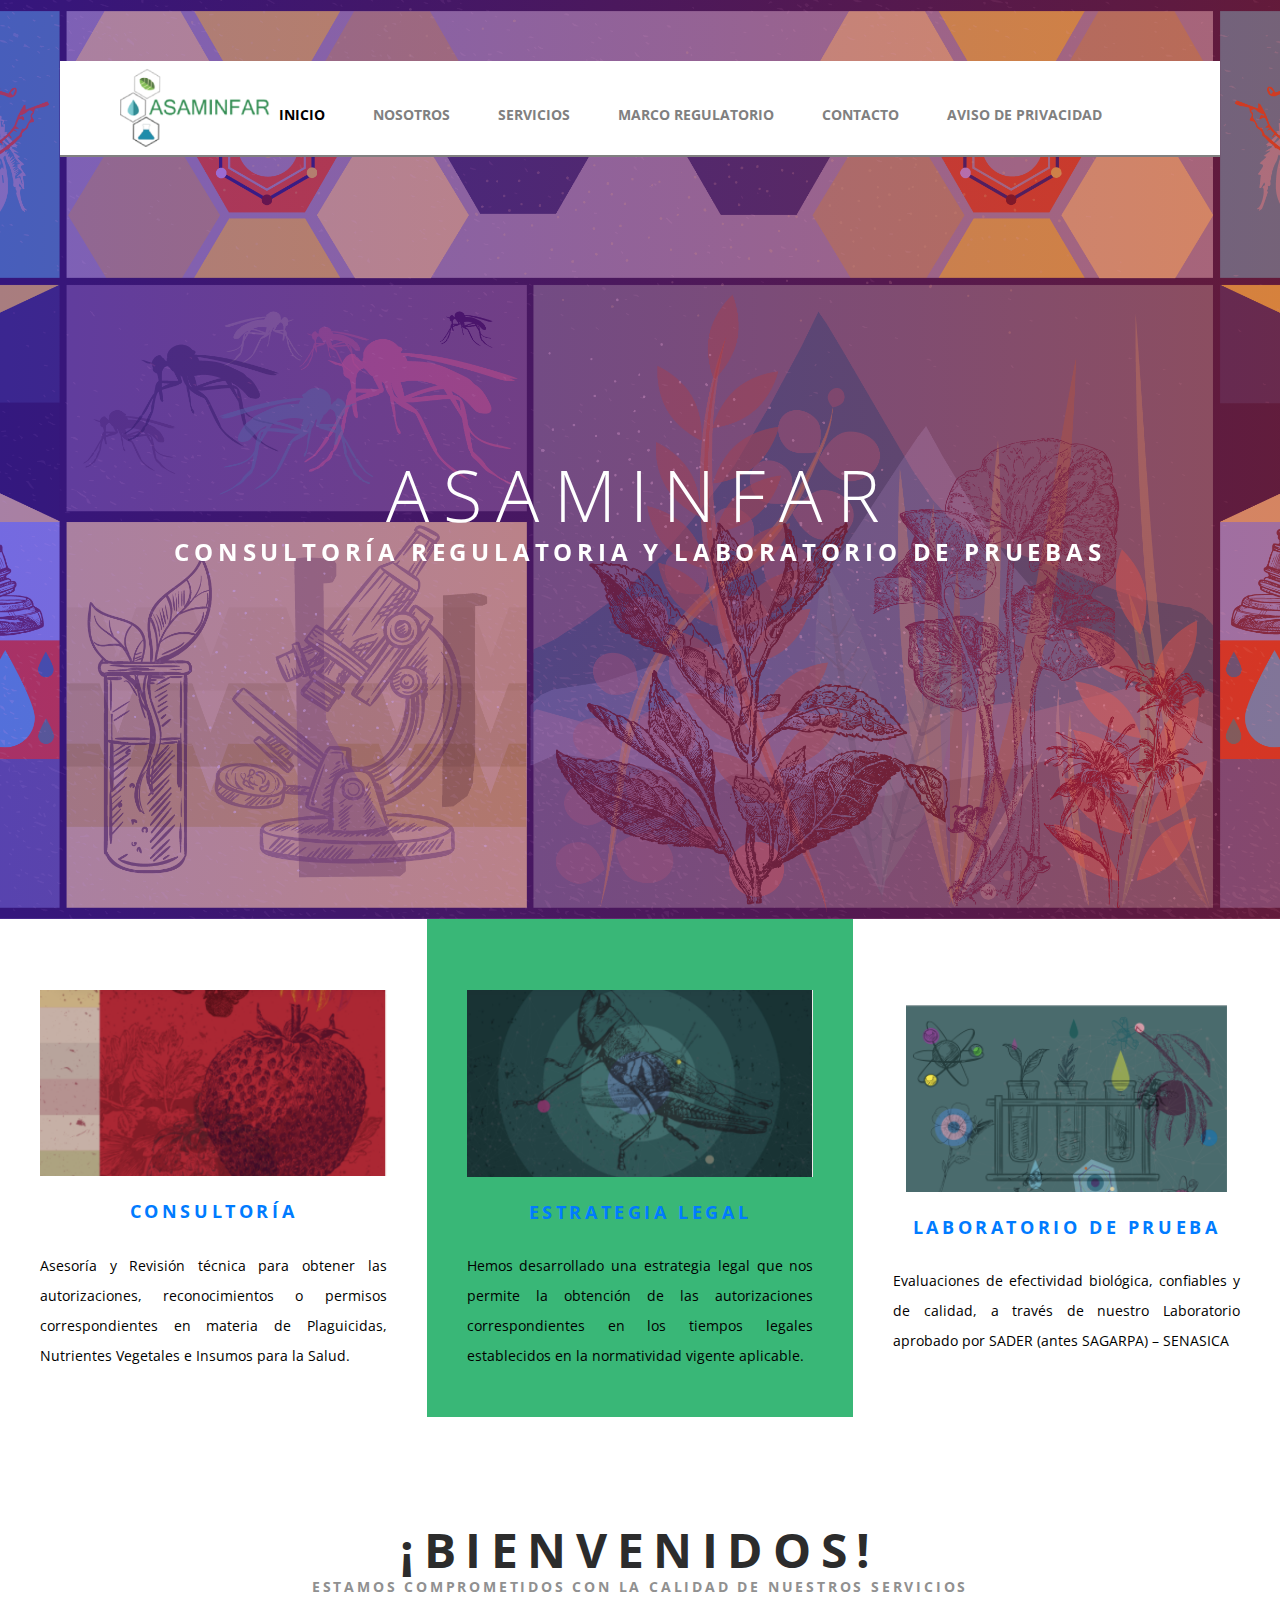
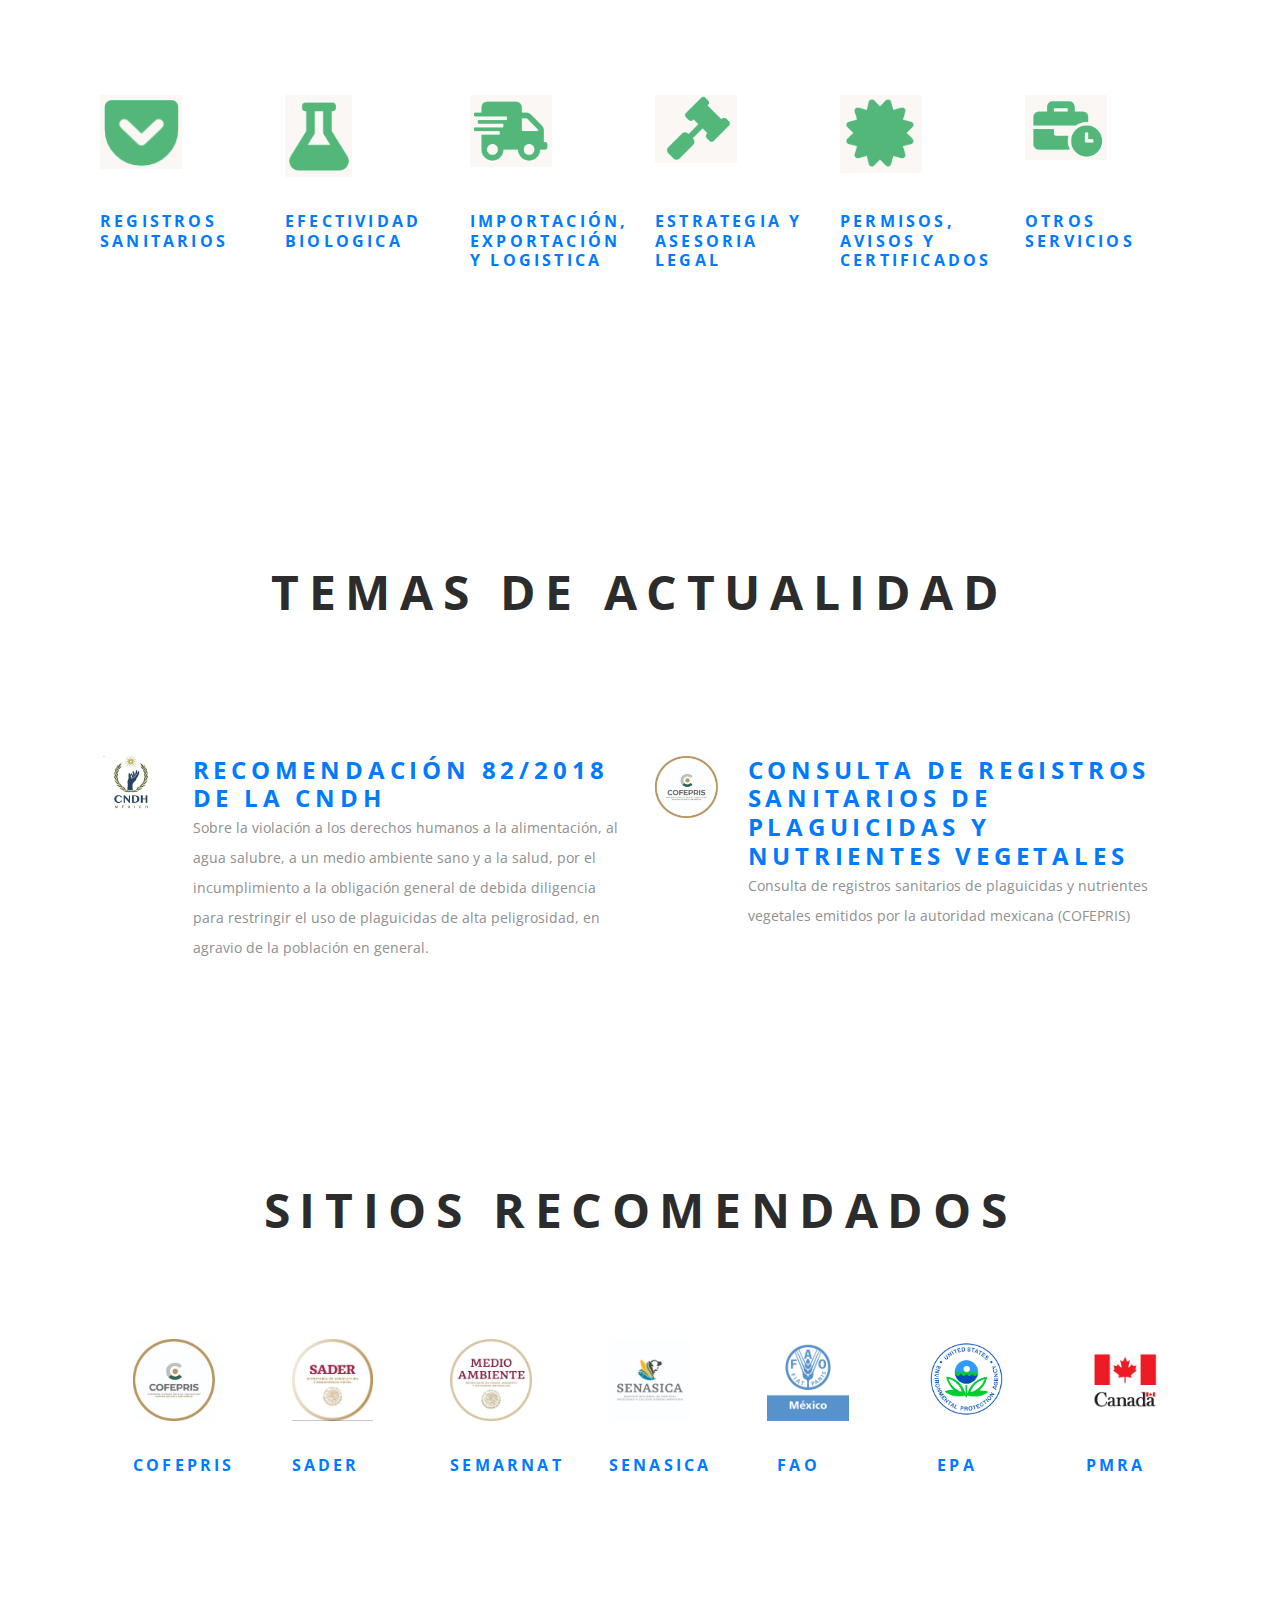
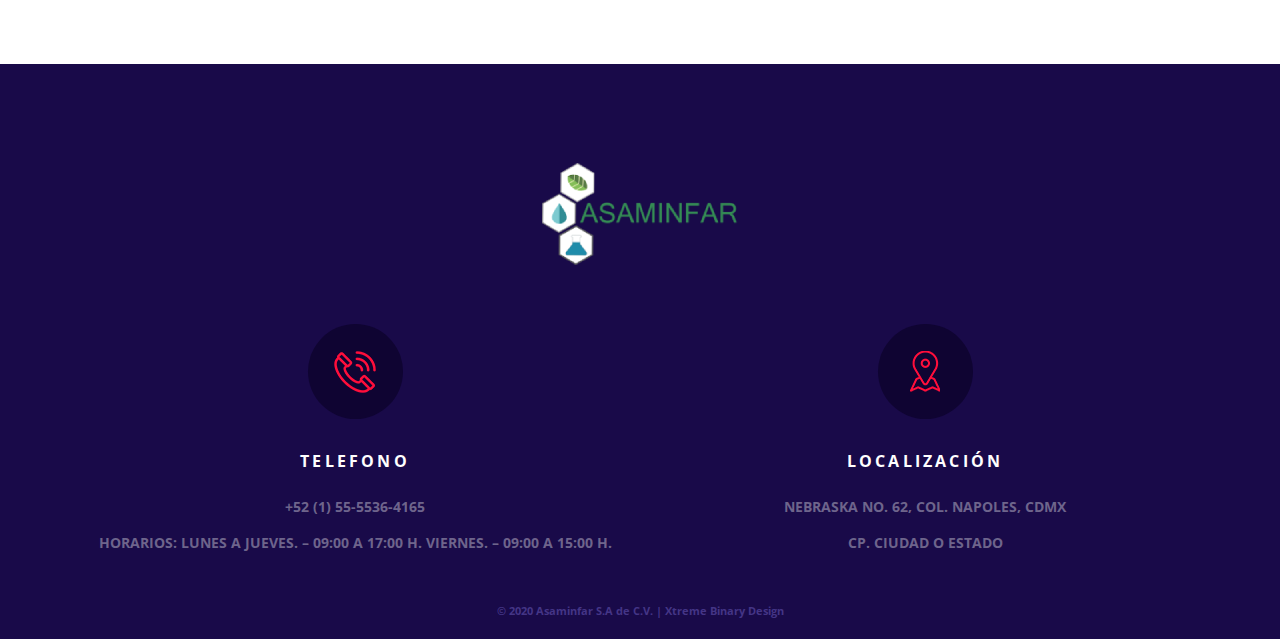
<file: index.html>
<!DOCTYPE html>
<html lang="en">

<head>
    <title>Asaminfar</title>
    <meta charset="utf-8">
    <meta http-equiv="X-UA-Compatible" content="IE=edge">
    <meta name="description" content="Asaminfar template project">
    <meta name="viewport" content="width=device-width, initial-scale=1">
    <link rel="stylesheet" type="text/css" href="styles/bootstrap-4.1.2/bootstrap.min.css">
    <link href="plugins/font-awesome-4.7.0/css/font-awesome.min.css" rel="stylesheet" type="text/css">
    <link rel="stylesheet" type="text/css" href="plugins/OwlCarousel2-2.3.4/owl.carousel.css">
    <link rel="stylesheet" type="text/css" href="plugins/OwlCarousel2-2.3.4/owl.theme.default.css">
    <link rel="stylesheet" type="text/css" href="plugins/OwlCarousel2-2.3.4/animate.css">
    <link rel="stylesheet" type="text/css" href="styles/main_styles.css">
    <link rel="stylesheet" type="text/css" href="styles/responsive.css">
</head>

<body>

    <div class="super_container">

        <!-- Header -->

        <header class="header">
            <div class="header_wrap d-flex flex-row align-items-center justify-content-center">

                <!-- Logo -->
                <div class="logo" style="text-align: center">
                    <a href="#"><img src="images/inicio/logoAsaminfar.png" alt="" style="max-width: 150px;"></a>
                    <div class="home_subtitle"></div>
                </div>

                <!-- Main Nav -->
                <nav class="main_nav" style="margin-left: 100px;">
                    <ul class="d-flex flex-row align-items-center justify-content-center">
                        <li class="active"><a href="index.html">inicio</a></li>
                        <li><a href="nosotros.html">nosotros</a></li>
                        <li><a href="servicios.html">servicios</a></li>
                        <li><a href="marcoJuridico.html">marco regulatorio</a></li>
                        <li><a href="contact.html">contacto</a></li>
                        <li><a href="">aviso de privacidad</a></li>
                    </ul>
                </nav>

                <!-- Social -->
                <!-- <div class="social header_social">
                    <ul class="d-flex flex-row align-items-center justify-content-start">

                        <li><a href="https://www.facebook.com/stysportn" target="_blank"><i class="fa fa-facebook"
                                    aria-hidden="true"></i></a></li>
                        <li><a href="https://www.instagram.com/sty_sport_nutricion/?hl=es-la" target="_blank"><i
                                    class="fa fa-instagram" aria-hidden="true"></i></a></li>

                    </ul>
                </div> -->

                <!-- Hamburger -->
                <div class="hamburger ml-auto"><i class="fa fa-bars" aria-hidden="true"></i></div>

            </div>
        </header>

        <!-- Fixed Header -->

        <header class="fixed_header">
            <div class="header_wrap d-flex flex-row align-items-center justify-content-center">

                <!-- Logo -->
                <!-- <div class="logo">
                    <a href="#"><img src="images/inicio/logoAsaminfar.png" alt="aqui"></a>
                </div> -->

                <!-- Main Nav -->
                <nav class="main_nav">
                    <ul class="d-flex flex-row align-items-center justify-content-center">
                        <li class="active"><a href="index.html">inicio</a></li>
                        <li><a href="nosotros.html">nosotros</a></li>
                        <li><a href="servicios.html">servicios</a></li>
                        <li><a href="marcoJuridico.html">marco regulatorio</a></li>
                        <li><a href="contact.html">contacto</a></li>
                        <li><a href="">aviso de privacidad</a></li>
                    </ul>
                </nav>

                <!-- Social -->
                <!-- <div class="social header_social">
                    <ul class="d-flex flex-row align-items-center justify-content-start">

                        <li><a href="https://www.facebook.com/stysportn" target="_blank"><i class="fa fa-facebook"
                                    aria-hidden="true"></i></a></li>
                        <li><a href="https://www.instagram.com/sty_sport_nutricion/?hl=es-la" target="_blank"><i
                                    class="fa fa-instagram" aria-hidden="true"></i></a></li>

                    </ul>
                </div> -->

                <!-- Hamburger -->
                <div class="hamburger ml-auto"><i class="fa fa-bars" aria-hidden="true"></i></div>

            </div>
        </header>

        <!-- Menu -->

        <div class="menu">
            <div class="menu_door door_left"></div>
            <div class="menu_door door_right"></div>
            <div class="menu_content d-flex flex-column align-items-center justify-content-center">
                <div class="menu_close">close</div>
                <div class="menu_nav_container">
                    <nav class="menu_nav text-center">
                        <ul>
                            <li class="active"><a href="index.html">inicio</a></li>
                            <li><a href="nosotros.html">nosotros</a></li>
                            <li><a href="servicios.html">servicios</a></li>
                            <li><a href="marcoJuridico.html">marco regulatorio</a></li>
                            <li><a href="contact.html">contacto</a></li>
                            <li><a href="">aviso de privacidad</a></li>
                        </ul>
                    </nav>
                </div>
                <div class="social menu_social">
                    <ul class="d-flex flex-row align-items-center justify-content-start">

                        <!-- <li><a href="https://www.facebook.com/stysportn" target="_blank"><i class="fa fa-facebook"
                                    aria-hidden="true"></i></a></li>
                        <li><a href="https://www.instagram.com/sty_sport_nutricion/?hl=es-la" target="_blank"><i
                                    class="fa fa-instagram" aria-hidden="true"></i></a></li> -->

                    </ul>
                </div>
            </div>
        </div>

        <!-- Home -->

        <div class="home">

            <!-- Slider -->
            <div class="home_slider_container">
                <div class="owl-carousel owl-theme home_slider">

                    <!-- Slide -->
                    <div class="slide">
                        <div class="background_image" style="background-image:url(images/inicio/fondoPrincipal.png)">
                        </div>
                        <div class="home_slider_overlay"></div>
                        <div class="slide_wrap d-flex flex-column align-items-start justify-content-center">
                            <div class="home_container">
                                <div class="container">
                                    <div class="row">
                                        <div class="col">
                                            <div class="home_content active">
                                                <div class="home_subtitle"></div>
                                                <div class="home_title" style="text-align: center;">
                                                    <h1>Asaminfar</h1>
                                                    <h3 style="color: white;">
                                                        Consultoría Regulatoria y Laboratorio de Pruebas
                                                    </h3>
                                                </div>
                                            </div>
                                        </div>
                                    </div>
                                </div>
                            </div>
                        </div>
                    </div>
                </div>
            </div>

        </div>

        <!-- Intro -->

        <div class="intro">
            <div class="intro_boxes_wrap">
                <div class="d-flex flex-row align-items-start justify-content-start flex-wrap">

                    <!-- Intro Box -->
                    <div class="intro_box d-flex flex-column align-items-center justify-content-center text-justify">
                        <div class="intro_box_title"><img src="images/inicio/asesoria.png" alt=""></div>
                        <div class="intro_box_title">
                            <h3>
                                <a href="http://asaminfar.com/es/servicios/">CONSULTORÍA&#8203;</a>
                            ​</h3>
                        </div>
                        <div class="intro_box_text">
                            <p>Asesoría y Revisión técnica para obtener las autorizaciones, reconocimientos o permisos correspondientes en materia de Plaguicidas, Nutrientes Vegetales e Insumos para la Salud.</p>
                        </div>
                    </div>

                    <!-- Intro Box -->
                    <div class="intro_box d-flex flex-column align-items-center justify-content-center text-justify">
                        <div class="intro_box_title"><img src="images/inicio/legal.png" alt=""></div>
                        <div class="intro_box_title">
                            <h3>
                                <a href="http://asaminfar.com/es/servicios/">Estrategia Legal</a>
                            </h3>
                        </div>
                        <div class="intro_box_text">
                            <p>Hemos desarrollado una estrategia legal que nos permite la obtención de las autorizaciones correspondientes en los tiempos legales establecidos en la normatividad vigente aplicable.</p>
                        </div>
                    </div>

                    <!-- Intro Box -->
                    <div class="intro_box d-flex flex-column align-items-center justify-content-center text-justify">
                        <div class="intro_box_title"><img src="images/inicio/laboratorio.png" alt=""></div>
                        <div class="intro_box_title">
                            <h3>
                                <a href="http://asaminfar.com/es/servicios/">Laboratorio de Prueba</a>
                            </h3>
                        </div>
                        <div class="intro_box_text">
                            <p>Evaluaciones de efectividad biológica, confiables y de calidad, a través de nuestro Laboratorio aprobado por SADER (antes SAGARPA) – SENASICA</p>
                        </div>
                    </div>

                    <div>
                        <a href=""></a>
                    </div>

                </div>
            </div>
        </div>

        <!-- Nosotros -->

        <div class="about about-temas">
            <div class="container">
                <div class="row">

                    <!-- About Content -->
                    <div class="col-lg-12">
                        <div class="about_content">
                            <div class="section_title_container" style="text-align: center;">
                                <div class="section_title">
                                    <h1>¡BIENVENIDOS!</h1>
                                </div>
                                <div class="section_subtitle">Estamos Comprometidos con la Calidad de Nuestros Servicios</div>
                            </div>

                            <!-- Icon Boxes -->

                            <div class="icon_boxes" style="background: none;">
                                <div class="container">
                                    <div class="row">

                                        <!-- Icon Box -->
                                        <div class="col-lg-2">
                                            <div class="icon_box">
                                                <div class="icon_box_icon"><a href="http://asaminfar.com/es/servicios/"><img src="images/inicio/reg_sani.png" alt=""></a></div>
                                                <div class="icon_box_title">
                                                    <h6 id="inicio">
                                                        <a href="http://asaminfar.com/es/servicios/">REGISTROS SANITARIOS</a>
                                                    </h6>
                                                </div>
                                                <!--<div class="icon_box_text">
                                                    <p>Aenean auctor nisl vitae auctor faucibus. Pellentes imperdiet auctor eros, sit amet ornare mauris malesuada in. Duis rutrum nisi tempus finibus luctus.</p>
                                                </div>-->
                                            </div>
                                        </div>

                                        <!-- Icon Box -->
                                        <div class="col-lg-2">
                                            <div class="icon_box">
                                                <div class="icon_box_icon"><a href="http://asaminfar.com/es/servicios/"><img src="images/inicio/efectiv_biolog.png" alt=""></a></div>
                                                <div class="icon_box_title">
                                                    <h6>
                                                        <a href="http://asaminfar.com/es/servicios/">EFECTIVIDAD BIOLOGICA</a>
                                                    </h6>
                                                </div>
                                                <!--<div class="icon_box_text">
                                                    <p>Aenean auctor nisl vitae auctor faucibus. Pellentes imperdiet auctor eros, sit amet ornare mauris malesuada in. Duis rutrum nisi tempus finibus luctus.</p>
                                                </div>-->
                                            </div>
                                        </div>

                                        <!-- Icon Box -->
                                        <div class="col-lg-2">
                                            <div class="icon_box">
                                                <div class="icon_box_icon"><a href="http://asaminfar.com/es/servicios/"><img src="images/inicio/import.png" alt=""></a></div>
                                                <div class="icon_box_title">
                                                    <h6>
                                                        <a href="http://asaminfar.com/es/servicios/">IMPORTACIÓN, EXPORTACIÓN Y LOGISTICA</a>
                                                    </h6>
                                                </div>
                                                <!--<div class="icon_box_text">
                                                    <p>Aenean auctor nisl vitae auctor faucibus. Pellentes imperdiet auctor eros, sit amet ornare mauris malesuada in. Duis rutrum nisi tempus finibus luctus.</p>
                                                </div>-->
                                            </div>
                                        </div>

                                        <!-- Icon Box -->
                                        <div class="col-lg-2">
                                            <div class="icon_box">
                                                <div class="icon_box_icon"><a href="http://asaminfar.com/es/servicios/"><img src="images/inicio/estra_legal.png" alt=""></a></div>
                                                <div class="icon_box_title">
                                                    <h6>
                                                        <a href="http://asaminfar.com/es/servicios/">ESTRATEGIA Y ASESORIA LEGAL</a>
                                                    </h6>
                                                </div>
                                                <!--<div class="icon_box_text">
                                                    <p>Aenean auctor nisl vitae auctor faucibus. Pellentes imperdiet auctor eros, sit amet ornare mauris malesuada in. Duis rutrum nisi tempus finibus luctus.</p>
                                                </div>-->
                                            </div>
                                        </div>

                                        <!-- Icon Box -->
                                        <div class="col-lg-2">
                                            <div class="icon_box">
                                                <div class="icon_box_icon"><a href="http://asaminfar.com/es/servicios/"><img src="images/inicio/permis.png" alt=""></a></div>
                                                <div class="icon_box_title">
                                                    <h6>
                                                        <a href="http://asaminfar.com/es/servicios/">PERMISOS, AVISOS Y CERTIFICADOS</a>
                                                    </h6>
                                                </div>
                                                <!--<div class="icon_box_text">
                                                    <p>Aenean auctor nisl vitae auctor faucibus. Pellentes imperdiet auctor eros, sit amet ornare mauris malesuada in. Duis rutrum nisi tempus finibus luctus.</p>
                                                </div>-->
                                            </div>
                                        </div>

                                        <!-- Icon Box -->
                                        <div class="col-lg-2">
                                            <div class="icon_box">
                                                <div class="icon_box_icon"><a href="http://asaminfar.com/es/servicios/"><img src="images/inicio/otros_servicios.png" alt=""></a></div>
                                                <div class="icon_box_title">
                                                    <h6>
                                                        <a href="http://asaminfar.com/es/servicios/">OTROS SERVICIOS</a>
                                                    </h6>
                                                </div>
                                                <!--<div class="icon_box_text">
                                                    <p>Aenean auctor nisl vitae auctor faucibus. Pellentes imperdiet auctor eros, sit amet ornare mauris malesuada in. Duis rutrum nisi tempus finibus luctus.</p>
                                                </div>-->
                                            </div>
                                        </div>

                                    </div>
                                </div>
                            </div>
                            <div>
                                <a href=""></a>
                            </div>
                        </div>
                    </div>
                </div>
            </div>
        </div>

        <!-- Temas -->

        <div class="about">
            <div class="container">
                <div class="row">

                    <!-- About Content -->
                    <div class="col-lg-12">
                        <div class="about_content">
                            <div class="section_title_container" style="text-align: center;">
                                <div class="section_title">
                                    <h1>TEMAS DE ACTUALIDAD</h1>
                                </div>
                                <!-- <div class="section_subtitle">Estamos Comprometidos con la Calidad de Nuestros Servicios</div> -->
                            </div>
                            <div class="icon_boxes">
                                <div class="container">
                                    <div class="row">
                                        <div class="col-lg-1">
                                            <div class="icon_box_title">
                                                <img src="images/inicio/cndh.jpg" alt="">
                                            </div>
                                        </div>
                                        <div class="col-lg-5">
                                            <div class="icon_box_title">
                                                <h3>
                                                    <a href="https://www.cndh.org.mx/documento/recomendacion-822018">Recomendación 82/2018 de la CNDH</a>
                                                </h3>
                                            </div>
                                            <p>
                                                Sobre la violación a los derechos humanos a la alimentación, al agua salubre, a un medio ambiente sano y a la salud, por el incumplimiento a la obligación general de debida diligencia para restringir el uso de plaguicidas de alta peligrosidad, en agravio
                                                de la población en general.
                                            </p>
                                        </div>
                                        <div class="col-lg-1">
                                            <div class="icon_box_title">
                                                <img src="images/inicio/cofepris.jpg" alt="">
                                            </div>
                                        </div>
                                        <div class="col-lg-5">
                                            <div class="icon_box_title">
                                                <h3>
                                                    <a href="http://siipris03.cofepris.gob.mx/Resoluciones/Consultas/ConWebRegPlaguicida.asp">Consulta de registros sanitarios de plaguicidas y nutrientes vegetales</a>
                                                </h3>
                                            </div>
                                            <p>
                                                Consulta de registros sanitarios de plaguicidas y nutrientes vegetales emitidos por la autoridad mexicana (COFEPRIS)
                                            </p>
                                        </div>
                                    </div>

                                    <div>
                                        <a href=""></a>
                                    </div>
                                </div>
                            </div>
                        </div>
                    </div>
                </div>
            </div>
        </div>


        <!-- Citios recomendados -->

        <div class="about">
            <div class="container">
                <div class="row">

                    <!-- About Content -->
                    <div class="col-lg-12">
                        <div class="about_content">
                            <div class="section_title_container" style="text-align: center;">
                                <div class="section_title">
                                    <h1>SITIOS RECOMENDADOS</h1>
                                </div>
                                <!-- <div class="section_subtitle">Estamos Comprometidos con la Calidad de Nuestros Servicios</div> -->
                            </div>

                            <!-- Icon Boxes -->

                            <div class="icon_boxes">
                                <div class="container">
                                    <div class="row justify-content-around" style="text-align: justify;">

                                        <!-- Icon COFEPRIS -->
                                        <div class="col-lg-1">
                                            <div class="icon_box">
                                                <div class="icon_box_icon"><img src="images/inicio/cofepris400x400.jpg" alt=""></div>
                                                <div class="icon_box_title text-center">
                                                    <h6 id="inicio">
                                                        <a href="https://www.gob.mx/cofepris">COFEPRIS</a>
                                                    </h6>
                                                </div>
                                            </div>
                                        </div>

                                        <!-- Icon SADER -->
                                        <div class="col-lg-1">
                                            <div class="icon_box">
                                                <div class="icon_box_icon"><img src="images/inicio/sader.jpg" alt=""></div>
                                                <div class="icon_box_title text-center">
                                                    <h6>
                                                        <a href="https://www.gob.mx/agricultura">SADER</a>
                                                    </h6>
                                                </div>
                                            </div>
                                        </div>

                                        <!-- Icon SEMARNAT -->
                                        <div class="col-lg-1">
                                            <div class="icon_box">
                                                <div class="icon_box_icon"><img src="images/inicio/semarnat.jpg" alt=""></div>
                                                <div class="icon_box_title text-center">
                                                    <h6>
                                                        <a href="https://www.gob.mx/semarnat">SEMARNAT</a>
                                                    </h6>
                                                </div>
                                            </div>
                                        </div>

                                        <!-- Icon SENASICA -->
                                        <div class="col-lg-1">
                                            <div class="icon_box">
                                                <div class="icon_box_icon"><img src="images/inicio/senasica.jpg" alt=""></div>
                                                <div class="icon_box_title text-center">
                                                    <h6>
                                                        <a href="https://www.gob.mx/senasica">SENASICA</a>
                                                    </h6>
                                                </div>
                                            </div>
                                        </div>

                                        <!-- Icon FAO -->
                                        <div class="col-lg-1">
                                            <div class="icon_box">
                                                <div class="icon_box_icon"><img src="images/inicio/fao.png" alt=""></div>
                                                <div class="icon_box_title text-center">
                                                    <h6>
                                                        <a href="http://www.fao.org/home/es/">FAO</a>
                                                    </h6>
                                                </div>
                                            </div>
                                        </div>

                                        <!-- Icon EPA -->
                                        <div class="col-lg-1">
                                            <div class="icon_box">
                                                <div class="icon_box_icon"><img src="images/inicio/epa.png" alt=""></div>
                                                <div class="icon_box_title text-center">
                                                    <h6>
                                                        <a href="https://www.epa.gov/">EPA</a>
                                                    </h6>
                                                </div>
                                            </div>
                                        </div>

                                        <!-- Icon PMRA -->
                                        <div class="col-lg-1">
                                            <div class="icon_box">
                                                <div class="icon_box_icon"><img src="images/inicio/pmra.jpg" alt=""></div>
                                                <div class="icon_box_title text-center">
                                                    <h6>
                                                        <a href="https://www.canada.ca/en/health-canada/services/consumer-product-safety/pesticides-pest-management/public/consultations.html">PMRA</a>
                                                    </h6>
                                                </div>
                                            </div>
                                        </div>

                                    </div>
                                </div>
                            </div>
                            <div>
                                <a href=""></a>
                            </div>
                        </div>
                    </div>
                </div>
            </div>
        </div>
        <!-- Footer -->

        <footer class="footer">
            <div class="footer_content">
                <div class="container">
                    <div class="row">
                        <div class="col">
                            <div class="footer_logo text-center">
                                <a href="#"><img src="images/inicio/logoAsaminfar.png" alt=""></a>
                            </div>
                        </div>
                    </div>
                    <div class="row footer_row">
                        <div class="col-lg-6 footer_col">
                            <div class="footer_item text-center">
                                <div class="footer_icon d-flex flex-column align-items-center justify-content-center ml-auto mr-auto">
                                    <div><img src="images/phone.png" alt=""></div>
                                </div>
                                <div class="footer_title">Telefono</div>
                                <div class="footer_list">
                                    <ul>
                                        <li> +52 (1) 55-5536-4165</li>
                                        <li>Horarios: Lunes a Jueves. – 09:00 a 17:00 h. Viernes. – 09:00 a 15:00 h. </li>
                                    </ul>
                                </div>
                            </div>
                        </div>
                        <!-- <div class="col-lg-4 footer_col">
                            <div class="footer_item text-center">
                                <div class="footer_icon d-flex flex-column align-items-center justify-content-center ml-auto mr-auto">
                                    <div><img src="images/mail.png" alt=""></div>
                                </div>
                                <div class="footer_title">e-mail</div>
                                <div class="footer_list">
                                    <ul>
                                        <li>Contact@stysportnutricion.com</li>
                                        <li>office@stysportnutricion.com</li>
                                    </ul>
                                </div>
                            </div>
                        </div> -->
                        <div class="col-lg-6 footer_col">
                            <div class="footer_item text-center">
                                <div class="footer_icon d-flex flex-column align-items-center justify-content-center ml-auto mr-auto">
                                    <div><img src="images/contact.png" alt=""></div>
                                </div>
                                <div class="footer_title">Localización</div>
                                <div class="footer_list">
                                    <ul>
                                        <li>Nebraska No. 62, Col. Napoles, CDMX</li>
                                        <li>CP. Ciudad o estado</li>
                                    </ul>
                                </div>
                            </div>
                        </div>
                    </div>
                </div>
            </div>
            <div class="footer_bar d-flex flex-row align-items-center justify-content-center">
                <div class="copyright" style="text-align: center;">
                    © 2020 Asaminfar S.A de C.V. | Xtreme Binary Design
                </div>
            </div>
        </footer>
    </div>

    <script src="js/jquery-3.3.1.min.js"></script>
    <script src="styles/bootstrap-4.1.2/popper.js"></script>
    <script src="styles/bootstrap-4.1.2/bootstrap.min.js"></script>
    <script src="plugins/greensock/TweenMax.min.js"></script>
    <script src="plugins/greensock/TimelineMax.min.js"></script>
    <script src="plugins/scrollmagic/ScrollMagic.min.js"></script>
    <script src="plugins/greensock/animation.gsap.min.js"></script>
    <script src="plugins/greensock/ScrollToPlugin.min.js"></script>
    <script src="plugins/OwlCarousel2-2.3.4/owl.carousel.js"></script>
    <script src="plugins/easing/easing.js"></script>
    <script src="plugins/progressbar/progressbar.min.js"></script>
    <script src="plugins/parallax-js-master/parallax.min.js"></script>
    <script src="js/custom.js"></script>
</body>

</html>
</file>
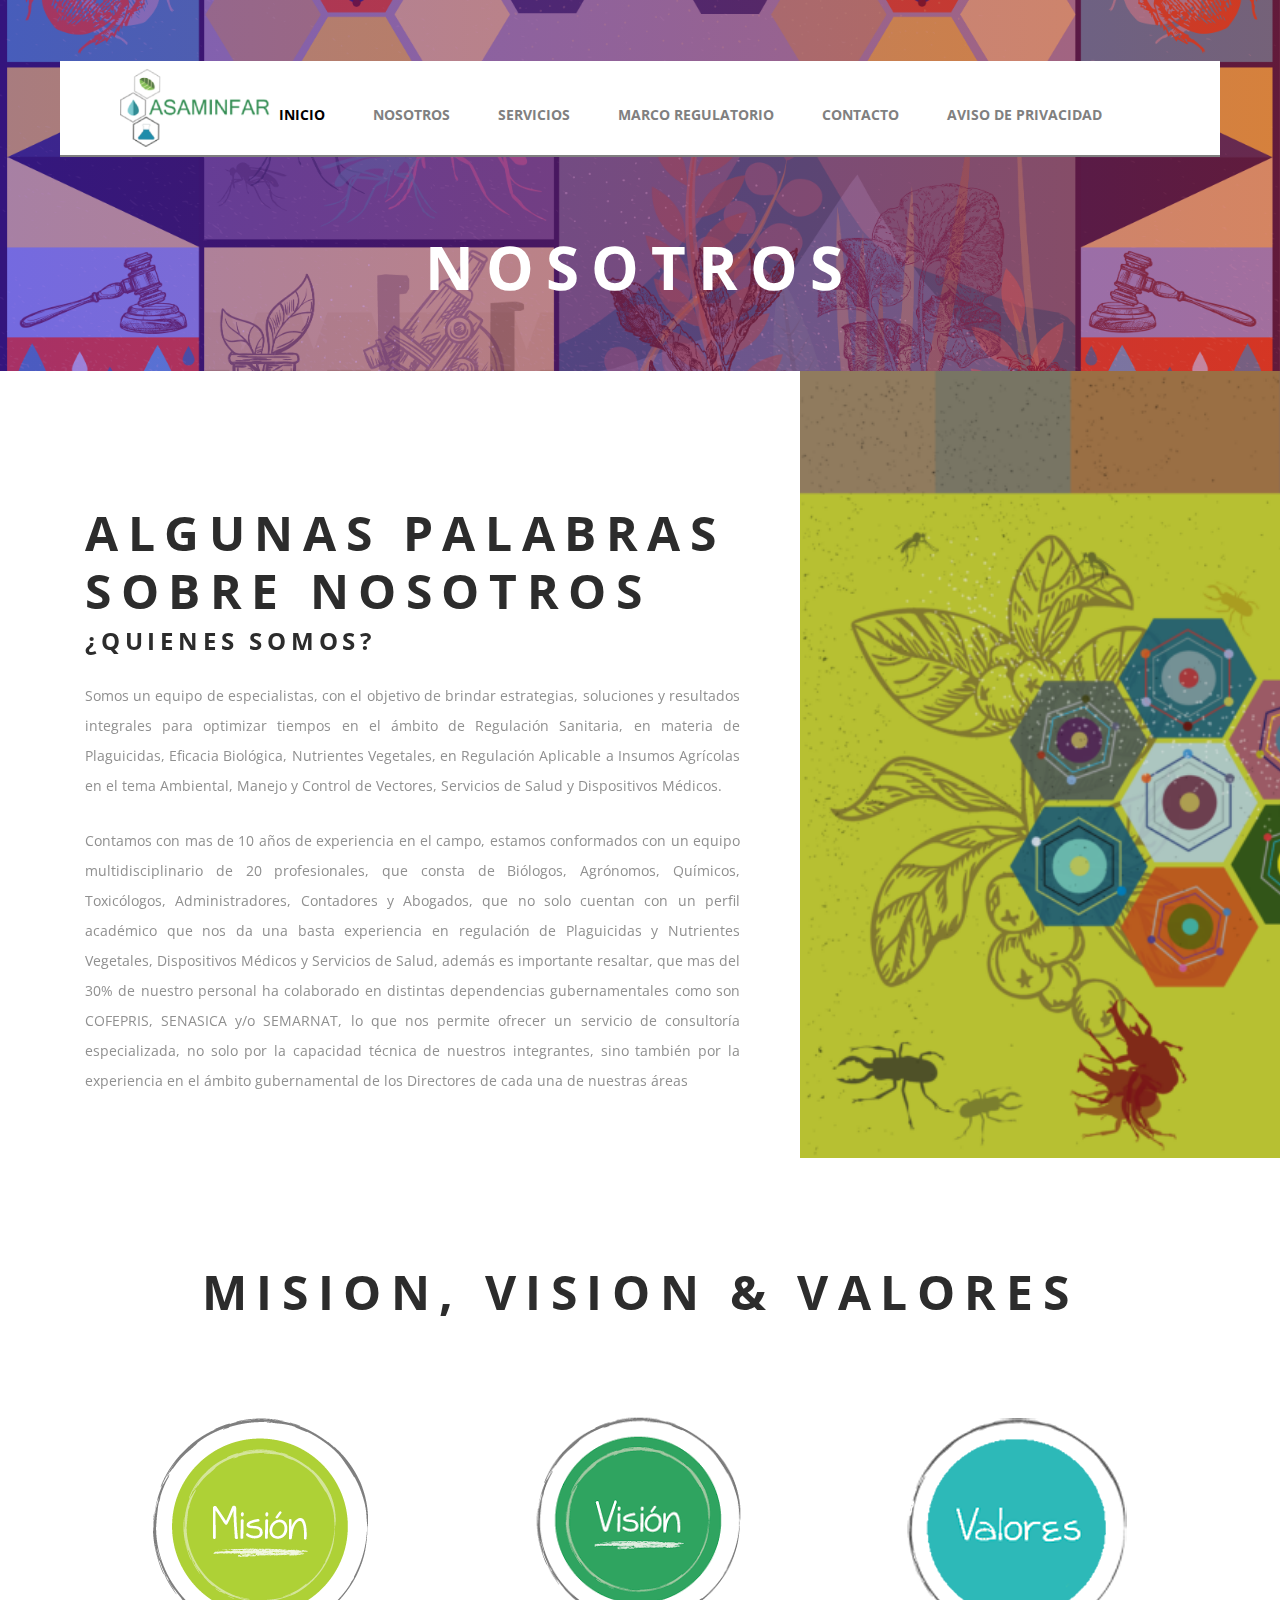
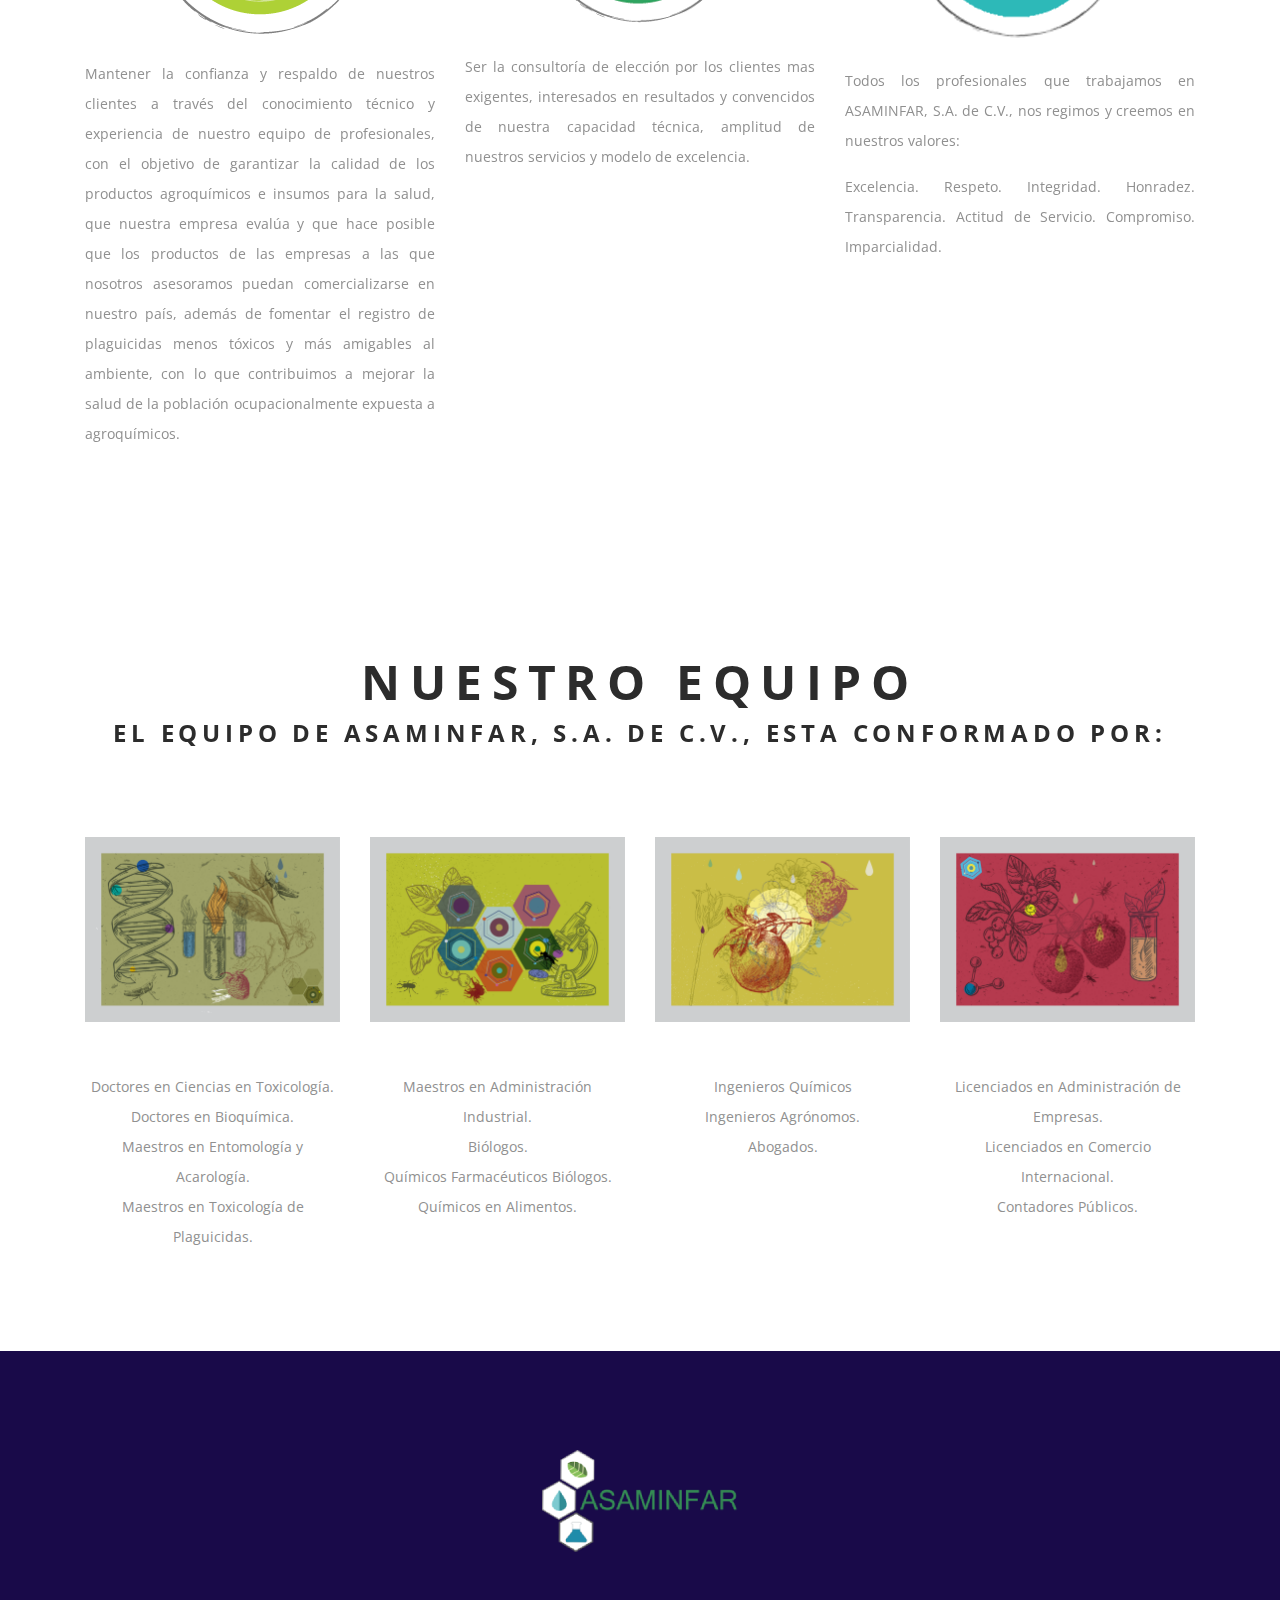
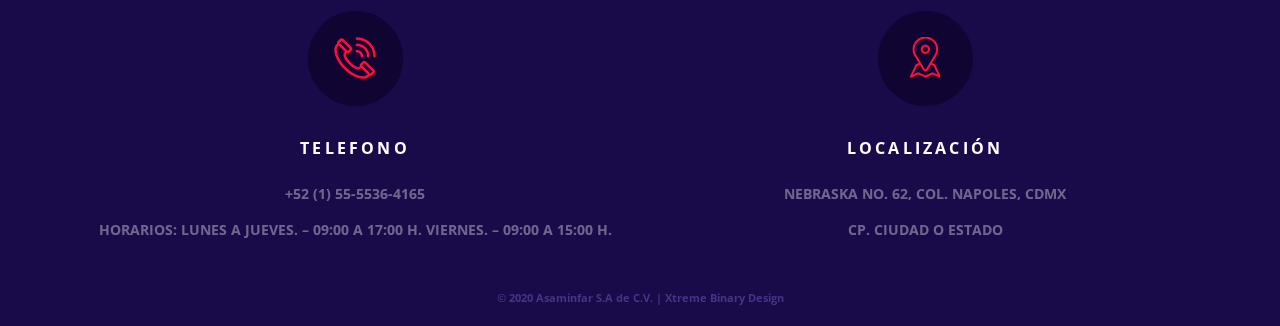
<file: nosotros.html>
<!DOCTYPE html>
<html lang="en">

<head>
    <title>About</title>
    <meta charset="utf-8">
    <meta http-equiv="X-UA-Compatible" content="IE=edge">
    <meta name="description" content="Asaminfar template project">
    <meta name="viewport" content="width=device-width, initial-scale=1">
    <link rel="stylesheet" type="text/css" href="styles/bootstrap-4.1.2/bootstrap.min.css">
    <link href="plugins/font-awesome-4.7.0/css/font-awesome.min.css" rel="stylesheet" type="text/css">
    <link rel="stylesheet" type="text/css" href="plugins/OwlCarousel2-2.3.4/owl.carousel.css">
    <link rel="stylesheet" type="text/css" href="plugins/OwlCarousel2-2.3.4/owl.theme.default.css">
    <link rel="stylesheet" type="text/css" href="plugins/OwlCarousel2-2.3.4/animate.css">
    <link rel="stylesheet" type="text/css" href="styles/nosotros.css">
    <link rel="stylesheet" type="text/css" href="styles/nosotros_responsive.css">
</head>

<body>

    <div class="super_container">

        <!-- Header -->

        <header class="header">
            <div class="header_wrap d-flex flex-row align-items-center justify-content-center">

                <!-- Logo -->
                <div class="logo" style="text-align: center">
                    <a href="#"><img src="images/inicio/logoAsaminfar.png" alt="" style="max-width: 150px;"></a>
                    <div class="home_subtitle"></div>
                </div>

                <!-- Main Nav -->
                <nav class="main_nav" style="margin-left: 100px;">
                    <ul class="d-flex flex-row align-items-center justify-content-center">
                        <li class="active"><a href="index.html">inicio</a></li>
                        <li><a href="nosotros.html">nosotros</a></li>
                        <li><a href="servicios.html">servicios</a></li>
                        <li><a href="marcoJuridico.html">marco regulatorio</a></li>
                        <li><a href="contact.html">contacto</a></li>
                        <li><a href="">aviso de privacidad</a></li>
                    </ul>
                </nav>

                <!-- Social -->
                <!-- <div class="social header_social">
            <ul class="d-flex flex-row align-items-center justify-content-start">

                <li><a href="https://www.facebook.com/stysportn" target="_blank"><i class="fa fa-facebook"
                            aria-hidden="true"></i></a></li>
                <li><a href="https://www.instagram.com/sty_sport_nutricion/?hl=es-la" target="_blank"><i
                            class="fa fa-instagram" aria-hidden="true"></i></a></li>

            </ul>
        </div> -->

                <!-- Hamburger -->
                <div class="hamburger ml-auto"><i class="fa fa-bars" aria-hidden="true"></i></div>

            </div>
        </header>

        <!-- Fixed Header -->

        <header class="fixed_header">
            <div class="header_wrap d-flex flex-row align-items-center justify-content-center">

                <!-- Logo -->
                <!-- <div class="logo">
            <a href="#"><img src="images/inicio/logoAsaminfar.png" alt="aqui"></a>
        </div> -->

                <!-- Main Nav -->
                <nav class="main_nav">
                    <ul class="d-flex flex-row align-items-center justify-content-center">
                        <li class="active"><a href="index.html">inicio</a></li>
                        <li><a href="nosotros.html">nosotros</a></li>
                        <li><a href="servicios.html">servicios</a></li>
                        <li><a href="marcoJuridico.html">marco regulatorio</a></li>
                        <li><a href="contact.html">contacto</a></li>
                        <li><a href="">aviso de privacidad</a></li>
                    </ul>
                </nav>

                <!-- Social -->
                <!-- <div class="social header_social">
            <ul class="d-flex flex-row align-items-center justify-content-start">

                <li><a href="https://www.facebook.com/stysportn" target="_blank"><i class="fa fa-facebook"
                            aria-hidden="true"></i></a></li>
                <li><a href="https://www.instagram.com/sty_sport_nutricion/?hl=es-la" target="_blank"><i
                            class="fa fa-instagram" aria-hidden="true"></i></a></li>

            </ul>
        </div> -->

                <!-- Hamburger -->
                <div class="hamburger ml-auto"><i class="fa fa-bars" aria-hidden="true"></i></div>

            </div>
        </header>

        <!-- Menu -->

        <div class="menu">
            <div class="menu_door door_left"></div>
            <div class="menu_door door_right"></div>
            <div class="menu_content d-flex flex-column align-items-center justify-content-center">
                <div class="menu_close">close</div>
                <div class="menu_nav_container">
                    <nav class="menu_nav text-center">
                        <ul>
                            <li class="active"><a href="index.html">inicio</a></li>
                            <li><a href="nosotros.html">nosotros</a></li>
                            <li><a href="servicios.html">servicios</a></li>
                            <li><a href="marcoJuridico.html">marco regulatorio</a></li>
                            <li><a href="contact.html">contacto</a></li>
                            <li><a href="">aviso de privacidad</a></li>
                        </ul>
                    </nav>
                </div>
                <div class="social menu_social">
                    <ul class="d-flex flex-row align-items-center justify-content-start">

                        <!-- <li><a href="https://www.facebook.com/stysportn" target="_blank"><i class="fa fa-facebook"
                            aria-hidden="true"></i></a></li>
                <li><a href="https://www.instagram.com/sty_sport_nutricion/?hl=es-la" target="_blank"><i
                            class="fa fa-instagram" aria-hidden="true"></i></a></li> -->

                    </ul>
                </div>
            </div>
        </div>


        <!-- Menu -->

        <div class="menu">
            <div class="menu_door door_left"></div>
            <div class="menu_door door_right"></div>
            <div class="menu_content d-flex flex-column align-items-center justify-content-center">
                <div class="menu_close">close</div>
                <div class="menu_nav_container">
                    <nav class="menu_nav text-center">
                        <ul>
                            <li class="active"><a href="index.html">inicio</a></li>
                            <li><a href="nosotros.html">nosotros</a></li>
                            <li><a href="servicios.html">servicios</a></li>
                            <li><a href="marcoJuridico.html">marco regulatorio</a></li>
                            <li><a href="contact.html">contacto</a></li>
                            <li><a href="">aviso de privacidad</a></li>
                        </ul>
                    </nav>
                </div>
                <div class="social menu_social">
                    <ul class="d-flex flex-row align-items-center justify-content-start">

                        <!-- <li><a href="https://www.facebook.com/stysportn" target="_blank"><i class="fa fa-facebook"
                            aria-hidden="true"></i></a></li>
                <li><a href="https://www.instagram.com/sty_sport_nutricion/?hl=es-la" target="_blank"><i
                            class="fa fa-instagram" aria-hidden="true"></i></a></li> -->

                    </ul>
                </div>
            </div>
        </div>


        <!-- Home -->

        <div class="home">
            <div class="parallax_background parallax-window" data-parallax="scroll" data-image-src="images/inicio/fondoPrincipal.png" data-speed="0.8"></div>
            <div class="home_overlay"></div>
            <div class="home_container d-flex flex-column align-items-center justify-content-center">
                <div class="home_title">
                    <h1>nosotros</h1>
                </div>
            </div>
        </div>

        <!-- ALGUNAS PALABRAS SOBRE NOSOTROS -->

        <div class="about">
            <div class="container">
                <div class="row row-eq-height">

                    <!-- About Content -->
                    <div class="col-lg-8">
                        <div class="about_content">
                            <div class="section_title_container">
                                <div class="section_title">
                                    <h1>ALGUNAS PALABRAS SOBRE NOSOTROS</h1>
                                </div>
                            </div>
                            <div class="section_title_container">
                                <div class="section_title">
                                    <h3>¿Quienes Somos?</h3>
                                </div>
                            </div>
                            <div class="about_text text-justify">
                                <p><span>S</span>omos un equipo de especialistas, con el objetivo de brindar estrategias, soluciones y resultados integrales para optimizar tiempos en el ámbito de Regulación Sanitaria, en materia de Plaguicidas, Eficacia
                                    Biológica, Nutrientes Vegetales, en Regulación Aplicable a Insumos Agrícolas en el tema Ambiental, Manejo y Control de Vectores, Servicios de Salud y Dispositivos Médicos.
                                </p>
                            </div>
                            <div class="about_text text-justify">
                                <p>
                                    Contamos con mas de 10 años de experiencia en el campo, estamos conformados con un equipo multidisciplinario de 20 profesionales, que consta de Biólogos, Agrónomos, Químicos, Toxicólogos, Administradores, Contadores y Abogados, que no solo cuentan con
                                    un perfil académico que nos da una basta experiencia en regulación de Plaguicidas y Nutrientes Vegetales, Dispositivos Médicos y Servicios de Salud, además es importante resaltar, que mas del 30% de nuestro personal
                                    ha colaborado en distintas dependencias gubernamentales como son COFEPRIS, SENASICA y/o SEMARNAT, lo que nos permite ofrecer un servicio de consultoría especializada, no solo por la capacidad técnica de nuestros integrantes,
                                    sino también por la experiencia en el ámbito gubernamental de los Directores de cada una de nuestras áreas</p>
                            </div>
                            <!-- <div class="button about_button"><a href="contact.html">Contactarnos</a></div> -->
                        </div>
                    </div>

                    <!-- About Image -->
                    <div class="col-lg-4">
                        <div class="about_image">
                            <img src="images/nosotros/nosotros1.png" alt="">
                        </div>
                    </div>

                </div>
            </div>
        </div>

        <!-- Quote -->

        <!--         <div class="quote">
            <div class="container">
                <div class="row">
                    <div class="col">
                        <div class="quote_content d-flex flex-row align-items-center justify-content-center text-center">
                            <p>“Mente y cuerpo sano”</p>
                        </div>
                    </div>
                </div>
            </div>
        </div> -->

        <!-- MISION, VISION & VALORES -->

        <div class="trainers trainers-mvv">
            <div class="container">
                <div class="row">
                    <div class="col">
                        <div class="section_title_container text-center">
                            <div class="section_title">
                                <h1>MISION, VISION & VALORES</h1>
                            </div>
                        </div>
                    </div>
                </div>
                <div class="row trainers_row" style="text-align: center;">

                    <!--   MISIÓN -->
                    <div class="col-xl-4 col-md-4">
                        <div class="trainer_box">
                            <div class="trainer_image">
                                <img src="images/nosotros/mision.png" alt="">
                                <!--<div class="trainer_info">
                                    <div class="d-flex flex-column align-items-center justify-content-center">
                                        <div class="trainer_title">MISIÓN </div>
                                    </div>
                                </div>-->
                            </div>
                            <div class="trainer_box">
                                <div class="trainer_text text-justify">
                                    <p>Mantener la confianza y respaldo de nuestros clientes a través del conocimiento técnico y experiencia de nuestro equipo de profesionales, con el objetivo de garantizar la calidad de los productos agroquímicos e insumos para la salud, que nuestra empresa evalúa y que hace posible que los productos de las empresas a las que nosotros asesoramos puedan comercializarse en nuestro país, además de fomentar el registro de plaguicidas menos tóxicos y más amigables al ambiente, con lo que contribuimos a mejorar la salud de la población ocupacionalmente expuesta a agroquímicos.</p>
                                </div>
                            </div>
                        </div>
                    </div>

                    <!--  VISIÓN-->
                    <div class="col-xl-4 col-md-4">
                        <div class="trainer_box">
                            <div class="trainer_image">
                                <img src="images/nosotros/vision.png" alt="">
                                <!--<div class="trainer_info">
                                    <div class="d-flex flex-column align-items-center justify-content-center">
                                        <div class="trainer_title">VISIÓN </div>
                                    </div>
                                </div>-->
                            </div>
                            <div class="trainer_box">
                                <div class="trainer_text text-justify">
                                    <p>Ser la consultoría de elección por los clientes mas exigentes, interesados en resultados y convencidos de nuestra capacidad técnica, amplitud de nuestros servicios y modelo de excelencia.</p>
                                </div>
                            </div>
                        </div>
                    </div>

                    <!--  VALORES-->
                    <div class="col-xl-4 col-md-4">
                        <div class="trainer_box">
                            <div class="trainer_image">
                                <img src="images/nosotros/valores.png" alt="">
                                <!--<div class="trainer_info">
                                    <div class="d-flex flex-column align-items-center justify-content-center">
                                        <div class="trainer_title">VALORES </div>
                                    </div>
                                </div>-->
                            </div>
                            <div class="trainer_box">
                                <div class="trainer_text text-justify">
                                    <p>Todos los profesionales que trabajamos en ASAMINFAR, S.A. de C.V., nos regimos y creemos en nuestros valores:
                                    </p>
                                    <p>   Excelencia.
                                        Respeto.
                                        Integridad.
                                        Honradez.
                                        Transparencia.
                                        Actitud de Servicio.
                                        Compromiso.
                                        Imparcialidad.
                                    </p>
                                </div>
                            </div>
                        </div>
                    </div>

                </div>
            </div>
        </div>

        <!-- NUESTRO EQUIPO -->

        <div class="trainers">
            <div class="container">
                <div class="row">
                    <div class="col">
                        <div class="section_title_container text-center">
                            <div class="section_title">
                                <h1>
                                    NUESTRO EQUIPO
                                </h1>
                            </div>
                            <div class="section_title_container">
                                <div class="section_title">
                                    <h3>El equipo de ASAMINFAR, S.A. DE C.V., esta conformado por:</h3>
                                </div>
                            </div>
                        </div>
                    </div>
                </div>
                <div class="row trainers_row" style="text-align: center;">

                    <!--   Doctores  -->
                    <div class="col-xl-3 col-md-3">
                        <div class="trainer_box">
                            <div class="trainer_image">
                                <img src="images/nosotros/nosotros2.png" alt="">
                                <!-- <div class="trainer_info">
                                    <div class="d-flex flex-column align-items-center justify-content-center">
                                        <div class="trainer_title">MISIÓN </div>
                                    </div>
                                </div> -->
                            </div>
                            <div class="trainer_content">
                                <div class="trainer_text">
                                    <p>Doctores en Ciencias en Toxicología.
                                        <br> Doctores en Bioquímica.
                                        <br> Maestros en Entomología y Acarología.
                                        <br> Maestros en Toxicología de Plaguicidas.
                                    </p>
                                </div>
                            </div>
                        </div>
                    </div>

                    <!--  Maestros -->
                    <div class="col-xl-3 col-md-3">
                        <div class="trainer_box">
                            <div class="trainer_image">
                                <img src="images/nosotros/nosotros3.png" alt="">
                                <!-- <div class="trainer_info">
                                    <div class="d-flex flex-column align-items-center justify-content-center">
                                        <div class="trainer_title">VISIÓN </div>
                                    </div>
                                </div> -->
                            </div>
                            <div class="trainer_content">
                                <div class="trainer_text text-center">
                                    <p>Maestros en Administración Industrial.
                                        <br>Biólogos.
                                        <br>Químicos Farmacéuticos Biólogos.
                                        <br>Químicos en Alimentos.
                                    </p>
                                </div>
                            </div>
                        </div>
                    </div>

                    <!--  Ingenieros -->
                    <div class="col-xl-3 col-md-3">
                        <div class="trainer_box">
                            <div class="trainer_image">
                                <img src="images/nosotros/nosotros4.png" alt="">
                                <!-- <div class="trainer_info">
                                    <div class="d-flex flex-column align-items-center justify-content-center">
                                        <div class="trainer_title">VALORES </div>
                                    </div>
                                </div> -->
                            </div>
                            <div class="trainer_content">
                                <div class="trainer_text text-center">
                                    <p>Ingenieros Químicos
                                        <br>Ingenieros Agrónomos.
                                        <br>Abogados.
                                    </p>
                                </div>
                            </div>
                        </div>
                    </div>

                    <!--  Licenciados  -->
                    <div class="col-xl-3 col-md-3">
                        <div class="trainer_box">
                            <div class="trainer_image">
                                <img src="images/nosotros/nosotros5.png" alt="">
                                <!-- <div class="trainer_info">
                                    <div class="d-flex flex-column align-items-center justify-content-center">
                                        <div class="trainer_title">VALORES </div>
                                    </div>
                                </div> -->
                            </div>
                            <div class="trainer_content">
                                <div class="trainer_text text-center">
                                    <p>Licenciados en Administración de Empresas.
                                        <br>Licenciados en Comercio Internacional.
                                        <br>Contadores Públicos.
                                    </p>
                                </div>
                            </div>
                        </div>
                    </div>

                </div>
            </div>
        </div>




        <!--  <div class="cta">
            <div class="d-flex flex-xl-row flex-column align-items-start justify-content-start"> -->

        <!-- CTA Image -->
        <!-- <div class="cta_image align-self-stretch">
                    <div class="background_image" style="background-image:url(images/cta_2.jpg)"></div>
                </div> -->

        <!-- CTA Content -->
        <!-- <div class="cta_content">
                    <div class="section_title_container">
                        <div class="section_subtitle">trabaja en grande, resultados en grande</div>
                        <div class="section_title">
                            <h1>tener un entrenador personal</h1>
                        </div>
                    </div>
                    <div class="cta_text">
                        <p>Texto entrenador personal. Texto entrenador personal. Texto entrenador personal. Texto entrenador personal. Texto entrenador personal. </p>
                    </div>
                    <div class="cta_buttons">
                        <div class="d-flex flex-row align-items-start justify-content-start flex-wrap">
                            <div class="button cta_button"><a href="contact.html">Contactanos</a></div>
                        </div>
                    </div>
                </div>

            </div>
        </div> -->

        <!-- Footer -->

        <footer class="footer">
            <div class="footer_content">
                <div class="container">
                    <div class="row">
                        <div class="col">
                            <div class="footer_logo text-center">
                                <a href="#"><img src="images/inicio/logoAsaminfar.png" alt=""></a>
                            </div>
                        </div>
                    </div>
                    <div class="row footer_row">
                        <div class="col-lg-6 footer_col">
                            <div class="footer_item text-center">
                                <div class="footer_icon d-flex flex-column align-items-center justify-content-center ml-auto mr-auto">
                                    <div><img src="images/phone.png" alt=""></div>
                                </div>
                                <div class="footer_title">Telefono</div>
                                <div class="footer_list">
                                    <ul>
                                        <li> +52 (1) 55-5536-4165</li>
                                        <li>Horarios: Lunes a Jueves. – 09:00 a 17:00 h. Viernes. – 09:00 a 15:00 h. </li>
                                    </ul>
                                </div>
                            </div>
                        </div>
                        <!-- <div class="col-lg-4 footer_col">
                            <div class="footer_item text-center">
                                <div class="footer_icon d-flex flex-column align-items-center justify-content-center ml-auto mr-auto">
                                    <div><img src="images/mail.png" alt=""></div>
                                </div>
                                <div class="footer_title">e-mail</div>
                                <div class="footer_list">
                                    <ul>
                                        <li>Contact@stysportnutricion.com</li>
                                        <li>office@stysportnutricion.com</li>
                                    </ul>
                                </div>
                            </div>
                        </div> -->
                        <div class="col-lg-6 footer_col">
                            <div class="footer_item text-center">
                                <div class="footer_icon d-flex flex-column align-items-center justify-content-center ml-auto mr-auto">
                                    <div><img src="images/contact.png" alt=""></div>
                                </div>
                                <div class="footer_title">Localización</div>
                                <div class="footer_list">
                                    <ul>
                                        <li>Nebraska No. 62, Col. Napoles, CDMX</li>
                                        <li>CP. Ciudad o estado</li>
                                    </ul>
                                </div>
                            </div>
                        </div>
                    </div>
                </div>
            </div>
            <div class="footer_bar d-flex flex-row align-items-center justify-content-center">
                <div class="copyright" style="text-align: center;">
                    © 2020 Asaminfar S.A de C.V. | Xtreme Binary Design
                </div>
            </div>
        </footer>
    </div>

    <script src="js/jquery-3.3.1.min.js"></script>
    <script src="styles/bootstrap-4.1.2/popper.js"></script>
    <script src="styles/bootstrap-4.1.2/bootstrap.min.js"></script>
    <script src="plugins/greensock/TweenMax.min.js"></script>
    <script src="plugins/greensock/TimelineMax.min.js"></script>
    <script src="plugins/scrollmagic/ScrollMagic.min.js"></script>
    <script src="plugins/greensock/animation.gsap.min.js"></script>
    <script src="plugins/greensock/ScrollToPlugin.min.js"></script>
    <script src="plugins/OwlCarousel2-2.3.4/owl.carousel.js"></script>
    <script src="plugins/easing/easing.js"></script>
    <script src="plugins/progressbar/progressbar.min.js"></script>
    <script src="plugins/parallax-js-master/parallax.min.js"></script>
    <script src="js/about.js"></script>
</body>

</html>
</file>
<file: styles/main_styles.css>
@charset "utf-8";

/* CSS Document */


/******************************

[Table of Contents]

1. Fonts
2. Body and some general stuff
3. Header
4. Menu
5. Home
6. Intro
7. About
8. Quote
9. CTA
10. Classes
11. Pricing
12. Footer


******************************/


/***********
1. Fonts
***********/

@import url('https://fonts.googleapis.com/css?family=Open+Sans:300,400,600,600i,700,800');

/*********************************
2. Body and some general stuff
*********************************/

* {
    margin: 0;
    padding: 0;
    -webkit-font-smoothing: antialiased;
    -webkit-text-shadow: rgba(0, 0, 0, .01) 0 0 1px;
    text-shadow: rgba(0, 0, 0, .01) 0 0 1px;
}

body {
    font-family: 'Open Sans', sans-serif;
    font-size: 14px;
    font-weight: 400;
    background: #FFFFFF;
    color: #a5a5a5;
}

div {
    display: block;
    position: relative;
    -webkit-box-sizing: border-box;
    -moz-box-sizing: border-box;
    box-sizing: border-box;
}

ul {
    list-style: none;
    margin-bottom: 0px;
}

p {
    font-family: 'Open Sans', sans-serif;
    font-size: 14px;
    line-height: 2.145;
    font-weight: 400;
    color: #909090;
    -webkit-font-smoothing: antialiased;
    -webkit-text-shadow: rgba(0, 0, 0, .01) 0 0 1px;
    text-shadow: rgba(0, 0, 0, .01) 0 0 1px;
}

p a {
    display: inline;
    position: relative;
    color: inherit;
    border-bottom: solid 1px #ffa07f;
    -webkit-transition: all 200ms ease;
    -moz-transition: all 200ms ease;
    -ms-transition: all 200ms ease;
    -o-transition: all 200ms ease;
    transition: all 200ms ease;
}

p:last-of-type {
    margin-bottom: 0;
}

a {
    -webkit-transition: all 200ms ease;
    -moz-transition: all 200ms ease;
    -ms-transition: all 200ms ease;
    -o-transition: all 200ms ease;
    transition: all 200ms ease;
}

a,
a:hover,
a:visited,
a:active,
a:link {
    text-decoration: none;
    -webkit-font-smoothing: antialiased;
    -webkit-text-shadow: rgba(0, 0, 0, .01) 0 0 1px;
    text-shadow: rgba(0, 0, 0, .01) 0 0 1px;
}

p a:active {
    position: relative;
    color: #FF6347;
}

p a:hover {
    color: #FFFFFF;
    background: #ffa07f;
}

p a:hover::after {
    opacity: 0.2;
}

h1 {
    font-size: 48px;
}

h2 {
    font-size: 36px;
}

h3 {
    font-size: 24px;
}

h4 {
    font-size: 18px;
}

h5 {
    font-size: 14px;
}

h1,
h2,
h3,
h4,
h5,
h6 {
    font-family: 'Open Sans', sans-serif;
    -webkit-font-smoothing: antialiased;
    -webkit-text-shadow: rgba(0, 0, 0, .01) 0 0 1px;
    text-shadow: rgba(0, 0, 0, .01) 0 0 1px;
    line-height: 1.2;
    margin-bottom: 0;
    color: #2c2c2c;
    font-weight: 700;
    text-transform: uppercase;
    letter-spacing: 0.2em;
}

h3 .inicio {
    font-size: 2em;
}

img {
    max-width: 100%;
}

button:active {
    outline: none;
}

.form-control {
    color: #db5246;
}

section {
    display: block;
    position: relative;
    box-sizing: border-box;
}

.clear {
    clear: both;
}

.clearfix::before,
.clearfix::after {
    content: "";
    display: table;
}

.clearfix::after {
    clear: both;
}

.clearfix {
    zoom: 1;
}

.float_left {
    float: left;
}

.float_right {
    float: right;
}

.trans_200 {
    -webkit-transition: all 200ms ease;
    -moz-transition: all 200ms ease;
    -ms-transition: all 200ms ease;
    -o-transition: all 200ms ease;
    transition: all 200ms ease;
}

.trans_300 {
    -webkit-transition: all 300ms ease;
    -moz-transition: all 300ms ease;
    -ms-transition: all 300ms ease;
    -o-transition: all 300ms ease;
    transition: all 300ms ease;
}

.trans_400 {
    -webkit-transition: all 400ms ease;
    -moz-transition: all 400ms ease;
    -ms-transition: all 400ms ease;
    -o-transition: all 400ms ease;
    transition: all 400ms ease;
}

.trans_500 {
    -webkit-transition: all 500ms ease;
    -moz-transition: all 500ms ease;
    -ms-transition: all 500ms ease;
    -o-transition: all 500ms ease;
    transition: all 500ms ease;
}

.fill_height {
    height: 100%;
}

.super_container {
    width: 100%;
    overflow: hidden;
}

.prlx_parent {
    overflow: hidden;
}

.prlx {
    height: 130% !important;
}

.parallax-window {
    min-height: 400px;
    background: transparent;
}

.parallax_background {
    position: absolute;
    top: 0;
    left: 0;
    width: 100%;
    height: 100%;
}

.background_image {
    position: absolute;
    top: 0;
    left: 0;
    width: 100%;
    height: 100%;
    background-repeat: no-repeat;
    background-size: cover;
    background-position: center center;
}

.nopadding {
    padding: 0px !important;
}

.owl-carousel,
.owl-carousel .owl-stage-outer,
.owl-carousel .owl-stage,
.owl-carousel .owl-item {
    height: 100%;
}

.slide {
    height: 100%;
}

.button {
    width: 186px;
    height: 65px;
    background: transparent;
    text-align: center;
    border: solid 2px #ff0e3b;
    overflow: hidden;
    -webkit-transition: all 200ms ease;
    -moz-transition: all 200ms ease;
    -ms-transition: all 200ms ease;
    -o-transition: all 200ms ease;
    transition: all 200ms ease;
}

.button::before {
    display: block;
    position: absolute;
    top: 50%;
    left: 50%;
    -webkit-transform: translate(-50%, -50%) rotate(-45deg);
    -moz-transform: translate(-50%, -50%) rotate(-45deg);
    -ms-transform: translate(-50%, -50%) rotate(-45deg);
    -o-transform: translate(-50%, -50%) rotate(-45deg);
    transform: translate(-50%, -50%) rotate(-45deg);
    -webkit-transform-origin: center center;
    transform-origin: center center;
    width: 130%;
    height: 320%;
    background: #ff0e3b;
    content: '';
    z-index: 0;
    -webkit-transition: all 600ms ease;
    -moz-transition: all 600ms ease;
    -ms-transition: all 600ms ease;
    -o-transition: all 600ms ease;
    transition: all 600ms ease;
}

.button::after {
    display: block;
    position: absolute;
    right: -15px;
    bottom: -15px;
    width: 30px;
    height: 30px;
    background: #ff0e3b;
    content: '';
    transform: rotate(-45deg);
}

.button a {
    display: block;
    position: relative;
    height: 100%;
    font-size: 14px;
    font-weight: 700;
    color: #ffffff;
    letter-spacing: 0.075em;
    line-height: 61px;
    text-transform: uppercase;
    -webkit-transition: all 400ms ease;
    -moz-transition: all 400ms ease;
    -ms-transition: all 400ms ease;
    -o-transition: all 400ms ease;
    transition: all 400ms ease;
}

.button:hover::before {
    top: 160%;
    left: 160%;
}

.button:hover a {
    color: #ff0e3b;
}

.button_2 {
    width: 186px;
    height: 65px;
    background: transparent;
    text-align: center;
    border: solid 2px #ff0e3b;
    overflow: hidden;
    -webkit-transition: all 200ms ease;
    -moz-transition: all 200ms ease;
    -ms-transition: all 200ms ease;
    -o-transition: all 200ms ease;
    transition: all 200ms ease;
}

.button_2 a {
    display: block;
    position: relative;
    height: 100%;
    font-size: 14px;
    font-weight: 700;
    color: #ffffff;
    letter-spacing: 0.075em;
    line-height: 61px;
    text-transform: uppercase;
    -webkit-transition: all 400ms ease;
    -moz-transition: all 400ms ease;
    -ms-transition: all 400ms ease;
    -o-transition: all 400ms ease;
    transition: all 400ms ease;
}

.button_2:hover {
    background: #ff0e3b;
}

.section_subtitle {
    font-size: 14px;
    font-weight: 700;
    color: #909090;
    text-transform: uppercase;
    letter-spacing: 0.2em;
    line-height: 1.2;
}

.section_title {
    margin-top: 8px;
}


/*********************************
3. Header
*********************************/

.header {
    position: absolute;
    left: 157px;
    top: 61px;
    width: calc(100% - 314px);
    height: 96px;
    background: #190a49;
    z-index: 100;
    border-bottom: solid 2px gray;
}

.header_wrap {
    width: 100%;
    height: 100%;
    padding-top: 12px;
    background-color: white;
}

.logo {
    position: absolute;
    top: 50%;
    -webkit-transform: translateY(-50%);
    -moz-transform: translateY(-50%);
    -ms-transform: translateY(-50%);
    -o-transform: translateY(-50%);
    transform: translateY(-50%);
    left: 60px;
}

.main_nav ul li:not(:last-of-type) {
    margin-right: 52px;
}

.main_nav ul li a {
    font-size: 14px;
    font-weight: 700;
    color: gray;
    text-transform: uppercase;
}

.main_nav ul li a:hover,
.main_nav ul li.active a {
    color: black;
}

.header_social {
    position: absolute;
    top: 50%;
    -webkit-transform: translateY(-50%);
    -moz-transform: translateY(-50%);
    -ms-transform: translateY(-50%);
    -o-transform: translateY(-50%);
    transform: translateY(-50%);
    right: 53px;
    padding-top: 12px;
}

.social ul li {
    position: relative;
}

.social ul li:not(:last-of-type) {
    margin-right: 22px;
}

.social ul li a {
    display: block;
    position: relative;
    height: 100%;
    padding: 5px;
}

.social ul li a i {
    color: #ffffff;
    font-size: 14px;
    -webkit-transition: all 200ms ease;
    -moz-transition: all 200ms ease;
    -ms-transition: all 200ms ease;
    -o-transition: all 200ms ease;
    transition: all 200ms ease;
}

.social ul li a:hover i {
    color: gray;
}

.fixed_header {
    position: fixed;
    top: -70px;
    left: 0;
    width: 100%;
    height: 70px;
    background: #190a49;
    border-bottom: solid 2px #ff0e3b;
    z-index: 100;
    -webkit-transition: all 400ms ease;
    -moz-transition: all 400ms ease;
    -ms-transition: all 400ms ease;
    -o-transition: all 400ms ease;
    transition: all 400ms ease;
}

.fixed_header.scrolled {
    top: 0;
}

.hamburger {
    display: none;
    padding: 5px;
    cursor: pointer;
}

.hamburger i {
    font-size: 22px;
    color: black;
    -webkit-transition: all 200ms ease;
    -moz-transition: all 200ms ease;
    -ms-transition: all 200ms ease;
    -o-transition: all 200ms ease;
    transition: all 200ms ease;
}

.hamburger:hover i {
    color: #ff0e3b;
}


/*********************************
4. Menu
*********************************/

.menu {
    position: fixed;
    top: 0;
    left: 0;
    width: 100vw;
    height: 100vh;
    visibility: hidden;
    opacity: 0;
    z-index: 101;
}

.menu_door {
    position: absolute;
    top: 0;
    width: 0;
    height: 100%;
    background: rgba(25, 10, 73, 0.9);
}

.door_left {
    right: 50%;
}

.door_right {
    left: 50%;
}

.menu_content {
    width: 100%;
    height: 100%;
    opacity: 0;
}

.menu_close {
    position: absolute;
    top: 60px;
    right: 60px;
    font-size: 12px;
    font-weight: 700;
    color: #ffffff;
    text-transform: uppercase;
    letter-spacing: 0.2em;
    cursor: pointer;
    -webkit-transition: all 200ms ease;
    -moz-transition: all 200ms ease;
    -ms-transition: all 200ms ease;
    -o-transition: all 200ms ease;
    transition: all 200ms ease;
}

.menu_close:hover {
    color: #ff0e3b;
}

.menu_nav ul li:not(:last-of-type) {
    margin-bottom: 5px;
}

.menu_nav ul li a {
    font-size: 20px;
    font-weight: 700;
    color: #ffffff;
    text-transform: uppercase;
    letter-spacing: 0.2em;
}

.menu_nav ul li a:hover {
    color: #ff0e3b;
}

.menu_social {
    position: absolute;
    bottom: 30px;
    left: 50%;
    -webkit-transform: translateX(-50%);
    -moz-transform: translateX(-50%);
    -ms-transform: translateX(-50%);
    -o-transform: translateX(-50%);
    transform: translateX(-50%);
}


/*********************************
5. Home
*********************************/

.home {
    width: 100%;
    height: 919px;
}

.home_slider_overlay {
    position: absolute;
    top: 0;
    left: 0;
    width: 100%;
    height: 100%;
    background-color: #7800ff;
    background-image: linear-gradient(to right, rgba(120, 0, 255, 0.34), rgba(255, 14, 59, 0.34));
    background: #7800ff;
    background: linear-gradient(to right, rgba(120, 0, 255, 0.34), rgba(255, 14, 59, 0.34));
}

.home_slider_container {
    height: 100%;
}

.slide_wrap {
    width: 100%;
    height: 100%;
    padding-top: 90px;
}

.home_container {
    width: 100%;
}

.home_content {
    opacity: 0;
    -webkit-transition: all 2000ms 500ms ease;
    -moz-transition: all 2000ms 500ms ease;
    -ms-transition: all 2000ms 500ms ease;
    -o-transition: all 2000ms 500ms ease;
    transition: all 2000ms 500ms ease;
}

.home_content.active {
    opacity: 1;
}

.home_subtitle {
    font-size: 18px;
    font-weight: 700;
    color: #ffffff;
    text-transform: uppercase;
    letter-spacing: 0.2em;
    line-height: 1.2;
    padding-left: 6px;
}

.home_title {
    margin-top: 9px;
}

.home_title h1 {
    font-size: 72px;
    font-weight: 300;
    color: #ffffff;
    text-transform: uppercase;
    letter-spacing: 0.2em;
}

.home_title h1:not(:last-of-type) {
    margin-bottom: -6px;
}

.home_title h1 span {
    font-weight: 700;
}

.home_button {
    margin-left: 9px;
    margin-top: 37px;
}

.home_slider .owl-dots {
    position: absolute;
    left: calc((100% - 1102px) / 2);
    bottom: 36px;
    z-index: 100;
}

.home_slider .owl-dots .owl-dot {
    outline: none;
    border-radius: 50%;
    -webkit-transition: all 200ms ease;
    -moz-transition: all 200ms ease;
    -ms-transition: all 200ms ease;
    -o-transition: all 200ms ease;
    transition: all 200ms ease;
}

.home_slider .owl-dots .owl-dot span {
    position: relative;
    background: transparent;
    width: auto;
    height: auto;
    font-size: 16px;
    font-weight: 300;
    color: #ffffff;
}

.home_slider .owl-dots .owl-dot:hover span {
    background: transparent;
}

.home_slider .owl-dots .owl-dot:not(.active):hover span::after {
    color: #ff0e3b;
}

.home_slider .owl-dots .owl-dot.active {
    background: #ff0e3b;
    width: 44px;
    height: 44px;
    margin-right: 6px;
}

.home_slider .owl-dots .owl-dot.active span {
    background: transparent;
}

.home_slider .owl-dots .owl-dot span::after {
    display: block;
    position: relative;
    color: #ffffff;
}

.home_slider .owl-dots .owl-dot:first-child span::after {
    content: '01.';
}

.home_slider .owl-dots .owl-dot:nth-child(2) span::after {
    content: '02.';
}

.home_slider .owl-dots .owl-dot:nth-child(3) span::after {
    content: '03.';
}

.home_slider .owl-dots .owl-dot:nth-child(4) span::after {
    content: '04.';
}

.home_slider .owl-dots .owl-dot:nth-child(5) span::after {
    content: '05.';
}

.home_slider .owl-dots .owl-dot:nth-child(6) span::after {
    content: '06.';
}

.home_slider .owl-dots .owl-dot:nth-child(7) span::after {
    content: '07.';
}

.home_slider .owl-dots .owl-dot:nth-child(8) span::after {
    content: '08.';
}

.home_slider .owl-dots .owl-dot:nth-child(9) span::after {
    content: '09.';
}

.home_slider .owl-dots .owl-dot:nth-child(10) span::after {
    content: '10.';
}


/*********************************
6. Intro
*********************************/

.intro {}

.intro_boxes_wrap {
    width: 100%;
}

.intro_boxes_wrap>div {
    width: 100%;
    height: 498px;
}

.intro_box {
    width: calc(100% / 3);
    height: 100%;
    padding-left: 75px;
    padding-right: 75px;
}

.intro_box:first-child {
    background: white;
}

.intro_box:nth-child(2) {
    background: #39b777;
    ;
}

.intro_box:nth-child(3) {
    background: white;
}

.intro_box_icon {
    width: 41px;
    height: 41px;
}

.intro_box_icon img {
    max-height: 100%;
}

.intro_box_title {
    margin-top: 25px;
}

.intro_box_title h3 {
    font-size: 18px;
    font-weight: 700;
    color: black;
    text-transform: uppercase;
    letter-spacing: 0.2em;
}

.intro_box_text {
    margin-top: 28px;
}

.intro_box_text p {
    color: black;
}


/*********************************
7. About
*********************************/

.about {
    background: #ffffff;
    padding-top: 96px;
    padding-bottom: 99px;
}

.about_text {
    margin-top: 25px;
    padding-right: 75px;
}

.about_button {
    margin-top: 36px;
}

.about_image {
    padding-top: 8px;
}


/*********************************
8. Quote
*********************************/

.quote {
    background: #ffffff;
    padding-bottom: 97px;
}

.quote_content {
    border-top: solid 1px #dfddeb;
    padding-top: 87px;
}

.quote_content p {
    font-size: 36px;
    font-weight: 600;
    font-style: italic;
    color: #2c2c2c;
    line-height: 1.4444;
}

.quote_author {
    font-size: 18px;
    font-weight: 700;
    color: #2c2c2c;
    margin-top: 42px;
}


/*********************************
9. CTA
*********************************/

.cta {
    background: #190a49;
}

.cta_image {
    width: 40%;
}

.cta_content {
    width: 60%;
    padding-top: 95px;
    padding-bottom: 88px;
    padding-left: 200px;
    padding-right: 220px;
}

.cta .section_title h1 {
    color: #ffffff;
}

.cta_list {
    margin-top: 49px;
    margin-left: -3px;
}

.cta_list ul li:not(:last-of-type) {
    margin-bottom: 22px;
}

.cta_list ul li span {
    padding-left: 19px;
    font-size: 14px;
    font-weight: 400;
    color: #909090;
}

.cta_buttons {
    margin-top: 67px;
}

.cta_buttons .cta_button {
    margin-bottom: 12px;
}

.cta_buttons .cta_button:not(:last-child) {
    margin-right: 18px;
}


/*********************************
10. Classes
*********************************/

.classes {
    background: #ffffff;
    padding-top: 97px;
    padding-bottom: 100px;
}

.classes_slider_container {
    margin-top: 90px;
}

.classes_slide_wrap {
    padding-bottom: 42px;
}

.classes_slide_wrap>div {
    background: #eef3f6;
    padding-top: 72px;
    padding-left: 20px;
    padding-right: 20px;
    padding-bottom: 108px;
    -webkit-transition: all 200ms ease;
    -moz-transition: all 200ms ease;
    -ms-transition: all 200ms ease;
    -o-transition: all 200ms ease;
    transition: all 200ms ease;
}

.class_image {
    position: absolute;
    left: 50%;
    -webkit-transform: translateX(-50%);
    -moz-transform: translateX(-50%);
    -ms-transform: translateX(-50%);
    -o-transform: translateX(-50%);
    transform: translateX(-50%);
    bottom: -42px;
    border-radius: 50%;
    overflow: hidden;
}

.class_image a {
    display: block;
    position: relative;
    height: 100%;
}

.class_image a::after {
    display: block;
    position: absolute;
    top: 0;
    left: 0;
    width: 100%;
    height: 100%;
    border: solid 3px #ff0e3b;
    content: '';
    border-radius: 50%;
    opacity: 0;
    -webkit-transition: all 200ms ease;
    -moz-transition: all 200ms ease;
    -ms-transition: all 200ms ease;
    -o-transition: all 200ms ease;
    transition: all 200ms ease;
}

.classes_slide_wrap:hover .class_image a::after {
    opacity: 1;
}

.classes_slide_wrap:hover>div {
    background: #190a49;
}

.classes_title h3 {
    -webkit-transition: all 200ms ease;
    -moz-transition: all 200ms ease;
    -ms-transition: all 200ms ease;
    -o-transition: all 200ms ease;
    transition: all 200ms ease;
}

.classes_slide_wrap:hover .classes_title h3 {
    color: #ffffff;
}

.classes_text {
    margin-top: 25px;
}


/*********************************
11. Pricing
*********************************/

.pricing {
    padding-top: 101px;
    padding-bottom: 100px;
}

.pricing .section_title h1 {
    color: #ffffff;
}

.pricing_slider_container {
    margin-top: 90px;
}

.pricing_box {
    background: #ffffff;
}

.pricing_box_alt {
    background: #190a49;
    border: none;
}

.pricing_title_box {
    width: 100%;
    height: 202px;
    overflow: hidden;
}

.pricing_title_box::before {
    display: block;
    position: absolute;
    bottom: 0;
    right: 50%;
    width: 100%;
    height: 120%;
    background: #190a49;
    content: '';
    z-index: 0;
    -webkit-transform-origin: bottom right;
    transform-origin: bottom right;
    -webkit-transform: rotate(22.5deg);
    -moz-transform: rotate(22.5deg);
    -ms-transform: rotate(22.5deg);
    -o-transform: rotate(22.5deg);
    transform: rotate(22.5deg);
    -webkit-transition: all 200ms ease;
    -moz-transition: all 200ms ease;
    -ms-transition: all 200ms ease;
    -o-transition: all 200ms ease;
    transition: all 200ms ease;
}

.pricing_title_box::after {
    display: block;
    position: absolute;
    bottom: 0;
    left: 50%;
    width: 100%;
    height: 120%;
    background: #190a49;
    content: '';
    z-index: 0;
    -webkit-transform-origin: bottom left;
    transform-origin: bottom left;
    -webkit-transform: rotate(-22.5deg);
    -moz-transform: rotate(-22.5deg);
    -ms-transform: rotate(-22.5deg);
    -o-transform: rotate(-22.5deg);
    transform: rotate(-22.5deg);
    -webkit-transition: all 200ms ease;
    -moz-transition: all 200ms ease;
    -ms-transition: all 200ms ease;
    -o-transition: all 200ms ease;
    transition: all 200ms ease;
}

.pricing_box_alt .pricing_title_box::after,
.pricing_box_alt .pricing_title_box::before {
    background: #ff0e3b;
}

.pricing_title_box>div {
    z-index: 1;
}

.pricing_name {
    font-size: 14px;
    font-weight: 400;
    color: #ffffff;
    text-transform: uppercase;
    margin-top: 49px;
    line-height: 1.2;
}

.pricing_price {
    font-size: 48px;
    font-weight: 400;
    color: #ffffff;
    margin-top: 14px;
    line-height: 1.2;
}

.pricing_price span {
    vertical-align: super;
    font-size: 24px;
    padding-left: 8px;
}

.pricing_per {
    font-size: 14px;
    font-weight: 400;
    color: #ffffff;
    margin-top: 10px;
}

.pricing_content {
    padding-top: 52px;
    padding-bottom: 46px;
}

.pricing_list ul li {
    font-size: 14px;
    font-weight: 400;
    color: #838383;
}

.pricing_list ul li:not(:last-of-type) {
    margin-bottom: 15px;
}

.pricing_info {
    margin-top: 35px;
    width: 19px;
    height: 19px;
    background: #ffc016;
    border-radius: 50%;
    text-align: center;
    margin-left: auto;
    margin-right: auto;
}

.pricing_info a {
    display: block;
    position: relative;
    height: 100%;
    font-size: 14px;
    font-weight: 400;
    color: #ffffff;
    list-style-position: 19px;
}

.pricing_button {
    margin-top: 37px;
}

.pricing_box .button,
.pricing_box .button_2 {
    width: 165px;
}


/*********************************
12. Footer
*********************************/

.footer {
    background: #190a49;
}

.footer_content {
    padding-top: 99px;
    padding-bottom: 30px;
}

.footer_logo a {
    display: inline-block;
    position: relative;
}

.footer_bar {
    height: 56px;
}

.copyright {
    font-size: 11px;
    font-weight: 700;
    color: #443586;
}

.footer_row {
    margin-top: 59px;
}

.footer_icon {
    width: 95px;
    height: 95px;
    border-radius: 50%;
    background: #0f0432;
}

.footer_icon>div {
    width: 42px;
    height: 42px;
}

.footer_icon>div img {
    max-width: 100%;
    max-height: 100%;
}

.footer_title {
    margin-top: 33px;
    font-size: 16px;
    font-weight: 700;
    color: #ffffff;
    text-transform: uppercase;
    letter-spacing: 0.2em;
    line-height: 1.2;
}

.footer_list {
    margin-top: 25px;
}

.footer_list ul li:not(:last-of-type) {
    margin-bottom: 15px;
}

.footer_list ul li {
    font-size: 14px;
    font-weight: 700;
    color: rgba(255, 255, 255, 0.38);
    text-transform: uppercase;
}


/*********************************
13. Icon Boxes
*********************************/

.icon_boxes {
    background: #ffffff;
    padding-top: 100px;
    padding-bottom: 15px;
}

.icon_box {
    margin-bottom: 75px;
}

.icon_box_icon {
    width: 82px;
    height: 82px;
}

.icon_box_icon img {
    max-height: 100%;
}

.icon_box_title {
    margin-top: 35px;
}

.icon_box_text {
    margin-top: 30px;
}
</file>
<file: styles/responsive.css>
@charset "utf-8";
/* CSS Document */

/******************************

[Table of Contents]

1. 1600px
2. 1440px
3. 1280px
4. 1199px
5. 1024px
6. 991px
7. 959px
8. 880px
9. 768px
10. 767px
11. 539px
12. 479px
13. 400px

******************************/

/************
1. 1600px
************/

@media only screen and (max-width: 1600px)
{
	
}

/************
2. 1440px
************/

@media only screen and (max-width: 1440px)
{
	.header
	{
		left: 60px;
		width: calc(100% - 120px);
	}
	.main_nav ul li:not(:last-of-type)
	{
		margin-right: 48px;
	}
	.intro_box
	{
		padding-left: 40px;
		padding-right: 40px;
	}
	.cta_content
	{
		padding-left: 100px;
		padding-right: 120px;
	}
}

/************
3. 1380px
************/

@media only screen and (max-width: 1380px)
{
	
}

/************
3. 1280px
************/

@media only screen and (max-width: 1280px)
{
	
}

/************
4. 1199px
************/

@media only screen and (max-width: 1199px)
{
	.logo
	{
		left: 30px;
	}
	.header_social
	{
		right: 30px;
	}
	.main_nav ul li:not(:last-of-type)
	{
		margin-right: 32px;
	}
	.header_social ul li:not(:last-of-type)
	{
		margin-right: 18px;
	}
	.home_slider .owl-dots
	{
		left: calc((100% - 915px) / 2);
	}
	.cta_image
	{
		width: 100%;
		height: 600px;
	}
	.cta_content
	{
		width: 100%;
		padding-left: 200px;
		padding-right: 220px;
	}
}

/************
4. 1100px
************/

@media only screen and (max-width: 1100px)
{
	
}

/************
5. 1024px
************/

@media only screen and (max-width: 1024px)
{
	
}

/************
6. 991px
************/

@media only screen and (max-width: 991px)
{
	.home_slider .owl-dots
	{
		left: calc((100% - 680px) / 2);
	}
	.main_nav
	{
		display: none;
	}
	.header_social
	{
		display: none;
	}
	.home_title h1
	{
		font-size: 56px;
	}
	.header_wrap
	{
		padding-right: 25px;
	}
	.hamburger
	{
		display: block;
	}
	.intro_boxes_wrap > div
	{
		height: auto;
	}
	.intro_box
	{
		width: 100%;
		height: 398px;
		padding-left: 75px;
		padding-right: 75px;
	}
	.about_text
	{
		padding-right: 0px;
	}
	.about_image
	{
		margin-top: 80px;
		text-align: center;
	}
	.quote_content p
	{
		font-size: 30px;
	}
	.cta_content
	{
		padding-left: 100px;
		padding-right: 120px;
	}
	.footer_col:not(:last-child)
	{
		margin-bottom: 60px;
	}
}

/************
7. 959px
************/

@media only screen and (max-width: 959px)
{
	
}

/************
8. 880px
************/

@media only screen and (max-width: 880px)
{
	
}

/************
9. 768px
************/

@media only screen and (max-width: 768px)
{
	
}

/************
10. 767px
************/

@media only screen and (max-width: 767px)
{
	.header
	{
		top: 30px;
		left: 30px;
		width: calc(100% - 60px);
	}
	.home_slider .owl-dots
	{
		left: calc((100% - 500px) / 2);
	}
	.quote_content p
	{
		font-size: 24px;
	}
	.cta_content
	{
		padding-left: 60px;
		padding-right: 80px;
	}
}

/************
11. 575px
************/

@media only screen and (max-width: 575px)
{
	h1
	{
		font-size: 36px;
	}
	.header
	{
		top: 15px;
		left: 15px;
		width: calc(100% - 30px);
	}
	.home
	{
		height: 85vh;
	}
	.header_wrap
	{
		padding-right: 15px;
	}
	.home_slider .owl-dots
	{
		display: none;
		left: 15px;
	}
	.home_subtitle
	{
		font-size: 16px;
	}
	.home_title h1
	{
		font-size: 48px;
	}
	.button,
	.button_2
	{
		width: 157px;
		height: 56px;
	}
	.button a,
	.button_2 a
	{
		font-size: 12px;
		line-height: 52px;
	}
	.intro_box
	{
		padding-left: 30px;
		padding-right: 30px;
	}
	.about_image
	{
		padding-left: 30px;
		padding-right: 30px;
	}
	.quote_content p
	{
		font-size: 20px;
	}
	.quote_author
	{
		font-size: 14px;
		font-weight: 400;
	}
	.cta_content
	{
		padding-left: 15px;
		padding-right: 15px;
	}
}

/************
11. 539px
************/

@media only screen and (max-width: 539px)
{
	
}

/************
12. 480px
************/

@media only screen and (max-width: 480px)
{
	
}

/************
13. 479px
************/

@media only screen and (max-width: 479px)
{
	
}

/************
14. 400px
************/

@media only screen and (max-width: 400px)
{
	
}
</file>
<file: styles/nosotros.css>
@charset "utf-8";

/* CSS Document */


/******************************

[Table of Contents]

1. Fonts
2. Body and some general stuff
3. Header
4. Menu
5. Home
6. About
7. Quote
8. Trainers
9. CTA
10. Footer


******************************/


/***********
1. Fonts
***********/

@import url('https://fonts.googleapis.com/css?family=Open+Sans:300,400,600,600i,700,800');

/*********************************
2. Body and some general stuff
*********************************/

* {
    margin: 0;
    padding: 0;
    -webkit-font-smoothing: antialiased;
    -webkit-text-shadow: rgba(0, 0, 0, .01) 0 0 1px;
    text-shadow: rgba(0, 0, 0, .01) 0 0 1px;
}

body {
    font-family: 'Open Sans', sans-serif;
    font-size: 14px;
    font-weight: 400;
    background: #FFFFFF;
    color: #a5a5a5;
}

div {
    display: block;
    position: relative;
    -webkit-box-sizing: border-box;
    -moz-box-sizing: border-box;
    box-sizing: border-box;
}

ul {
    list-style: none;
    margin-bottom: 0px;
}

p {
    font-family: 'Open Sans', sans-serif;
    font-size: 14px;
    line-height: 2.145;
    font-weight: 400;
    color: #909090;
    -webkit-font-smoothing: antialiased;
    -webkit-text-shadow: rgba(0, 0, 0, .01) 0 0 1px;
    text-shadow: rgba(0, 0, 0, .01) 0 0 1px;
}

p a {
    display: inline;
    position: relative;
    color: inherit;
    border-bottom: solid 1px #ffa07f;
    -webkit-transition: all 200ms ease;
    -moz-transition: all 200ms ease;
    -ms-transition: all 200ms ease;
    -o-transition: all 200ms ease;
    transition: all 200ms ease;
}

p:last-of-type {
    margin-bottom: 0;
}

a {
    -webkit-transition: all 200ms ease;
    -moz-transition: all 200ms ease;
    -ms-transition: all 200ms ease;
    -o-transition: all 200ms ease;
    transition: all 200ms ease;
}

a,
a:hover,
a:visited,
a:active,
a:link {
    text-decoration: none;
    -webkit-font-smoothing: antialiased;
    -webkit-text-shadow: rgba(0, 0, 0, .01) 0 0 1px;
    text-shadow: rgba(0, 0, 0, .01) 0 0 1px;
}

p a:active {
    position: relative;
    color: #FF6347;
}

p a:hover {
    color: #FFFFFF;
    background: #ffa07f;
}

p a:hover::after {
    opacity: 0.2;
}

h1 {
    font-size: 48px;
}

h2 {
    font-size: 36px;
}

h3 {
    font-size: 24px;
}

h4 {
    font-size: 18px;
}

h5 {
    font-size: 14px;
}

h1,
h2,
h3,
h4,
h5,
h6 {
    font-family: 'Open Sans', sans-serif;
    -webkit-font-smoothing: antialiased;
    -webkit-text-shadow: rgba(0, 0, 0, .01) 0 0 1px;
    text-shadow: rgba(0, 0, 0, .01) 0 0 1px;
    line-height: 1.2;
    margin-bottom: 0;
    color: #2c2c2c;
    font-weight: 700;
    text-transform: uppercase;
    letter-spacing: 0.2em;
}

img {
    max-width: 100%;
}

button:active {
    outline: none;
}

.form-control {
    color: #db5246;
}

section {
    display: block;
    position: relative;
    box-sizing: border-box;
}

.clear {
    clear: both;
}

.clearfix::before,
.clearfix::after {
    content: "";
    display: table;
}

.clearfix::after {
    clear: both;
}

.clearfix {
    zoom: 1;
}

.float_left {
    float: left;
}

.float_right {
    float: right;
}

.trans_200 {
    -webkit-transition: all 200ms ease;
    -moz-transition: all 200ms ease;
    -ms-transition: all 200ms ease;
    -o-transition: all 200ms ease;
    transition: all 200ms ease;
}

.trans_300 {
    -webkit-transition: all 300ms ease;
    -moz-transition: all 300ms ease;
    -ms-transition: all 300ms ease;
    -o-transition: all 300ms ease;
    transition: all 300ms ease;
}

.trans_400 {
    -webkit-transition: all 400ms ease;
    -moz-transition: all 400ms ease;
    -ms-transition: all 400ms ease;
    -o-transition: all 400ms ease;
    transition: all 400ms ease;
}

.trans_500 {
    -webkit-transition: all 500ms ease;
    -moz-transition: all 500ms ease;
    -ms-transition: all 500ms ease;
    -o-transition: all 500ms ease;
    transition: all 500ms ease;
}

.fill_height {
    height: 100%;
}

.super_container {
    width: 100%;
    overflow: hidden;
}

.prlx_parent {
    overflow: hidden;
}

.prlx {
    height: 130% !important;
}

.parallax-window {
    min-height: 400px;
    background: transparent;
}

.parallax_background {
    position: absolute;
    top: 0;
    left: 0;
    width: 100%;
    height: 100%;
}

.background_image {
    position: absolute;
    top: 0;
    left: 0;
    width: 100%;
    height: 100%;
    background-repeat: no-repeat;
    background-size: cover;
    background-position: center center;
}

.nopadding {
    padding: 0px !important;
}

.owl-carousel,
.owl-carousel .owl-stage-outer,
.owl-carousel .owl-stage,
.owl-carousel .owl-item {
    height: 100%;
}

.slide {
    height: 100%;
}

.button {
    width: 186px;
    height: 65px;
    background: transparent;
    text-align: center;
    border: solid 2px #ff0e3b;
    overflow: hidden;
    -webkit-transition: all 200ms ease;
    -moz-transition: all 200ms ease;
    -ms-transition: all 200ms ease;
    -o-transition: all 200ms ease;
    transition: all 200ms ease;
}

.button::before {
    display: block;
    position: absolute;
    top: 50%;
    left: 50%;
    -webkit-transform: translate(-50%, -50%) rotate(-45deg);
    -moz-transform: translate(-50%, -50%) rotate(-45deg);
    -ms-transform: translate(-50%, -50%) rotate(-45deg);
    -o-transform: translate(-50%, -50%) rotate(-45deg);
    transform: translate(-50%, -50%) rotate(-45deg);
    -webkit-transform-origin: center center;
    transform-origin: center center;
    width: 130%;
    height: 320%;
    background: #ff0e3b;
    content: '';
    z-index: 0;
    -webkit-transition: all 600ms ease;
    -moz-transition: all 600ms ease;
    -ms-transition: all 600ms ease;
    -o-transition: all 600ms ease;
    transition: all 600ms ease;
}

.button::after {
    display: block;
    position: absolute;
    right: -15px;
    bottom: -15px;
    width: 30px;
    height: 30px;
    background: #ff0e3b;
    content: '';
    transform: rotate(-45deg);
}

.button a {
    display: block;
    position: relative;
    height: 100%;
    font-size: 14px;
    font-weight: 700;
    color: #ffffff;
    letter-spacing: 0.075em;
    line-height: 61px;
    text-transform: uppercase;
    -webkit-transition: all 400ms ease;
    -moz-transition: all 400ms ease;
    -ms-transition: all 400ms ease;
    -o-transition: all 400ms ease;
    transition: all 400ms ease;
}

.button:hover::before {
    top: 160%;
    left: 160%;
}

.button:hover a {
    color: #ff0e3b;
}

.button_2 {
    width: 186px;
    height: 65px;
    background: transparent;
    text-align: center;
    border: solid 2px #ff0e3b;
    overflow: hidden;
    -webkit-transition: all 200ms ease;
    -moz-transition: all 200ms ease;
    -ms-transition: all 200ms ease;
    -o-transition: all 200ms ease;
    transition: all 200ms ease;
}

.button_2 a {
    display: block;
    position: relative;
    height: 100%;
    font-size: 14px;
    font-weight: 700;
    color: #ffffff;
    letter-spacing: 0.075em;
    line-height: 61px;
    text-transform: uppercase;
    -webkit-transition: all 400ms ease;
    -moz-transition: all 400ms ease;
    -ms-transition: all 400ms ease;
    -o-transition: all 400ms ease;
    transition: all 400ms ease;
}

.button_2:hover {
    background: #ff0e3b;
}

.section_subtitle {
    font-size: 14px;
    font-weight: 700;
    color: #909090;
    text-transform: uppercase;
    letter-spacing: 0.2em;
    line-height: 1.2;
}

.section_title {
    margin-top: 8px;
}


/*********************************
3. Header
*********************************/

.header {
    position: absolute;
    left: 157px;
    top: 61px;
    width: calc(100% - 314px);
    height: 96px;
    background: #190a49;
    z-index: 100;
    border-bottom: solid 2px gray;
}

.header_wrap {
    width: 100%;
    height: 100%;
    padding-top: 12px;
    background-color: white;
}

.logo {
    position: absolute;
    top: 50%;
    -webkit-transform: translateY(-50%);
    -moz-transform: translateY(-50%);
    -ms-transform: translateY(-50%);
    -o-transform: translateY(-50%);
    transform: translateY(-50%);
    left: 60px;
}

.main_nav ul li:not(:last-of-type) {
    margin-right: 52px;
}

.main_nav ul li a {
    font-size: 14px;
    font-weight: 700;
    color: gray;
    text-transform: uppercase;
}

.main_nav ul li a:hover,
.main_nav ul li.active a {
    color: black;
}

.header_social {
    position: absolute;
    top: 50%;
    -webkit-transform: translateY(-50%);
    -moz-transform: translateY(-50%);
    -ms-transform: translateY(-50%);
    -o-transform: translateY(-50%);
    transform: translateY(-50%);
    right: 53px;
    padding-top: 12px;
}

.social ul li {
    position: relative;
}

.social ul li:not(:last-of-type) {
    margin-right: 22px;
}

.social ul li a {
    display: block;
    position: relative;
    height: 100%;
    padding: 5px;
}

.social ul li a i {
    color: #ffffff;
    font-size: 14px;
    -webkit-transition: all 200ms ease;
    -moz-transition: all 200ms ease;
    -ms-transition: all 200ms ease;
    -o-transition: all 200ms ease;
    transition: all 200ms ease;
}

.social ul li a:hover i {
    color: #ff0e3b;
}

.fixed_header {
    position: fixed;
    top: -70px;
    left: 0;
    width: 100%;
    height: 70px;
    background: #190a49;
    border-bottom: solid 2px #ff0e3b;
    z-index: 100;
    -webkit-transition: all 400ms ease;
    -moz-transition: all 400ms ease;
    -ms-transition: all 400ms ease;
    -o-transition: all 400ms ease;
    transition: all 400ms ease;
}

.fixed_header.scrolled {
    top: 0;
}

.hamburger {
    display: none;
    padding: 5px;
    cursor: pointer;
}

.hamburger i {
    font-size: 22px;
    color: black;
    -webkit-transition: all 200ms ease;
    -moz-transition: all 200ms ease;
    -ms-transition: all 200ms ease;
    -o-transition: all 200ms ease;
    transition: all 200ms ease;
}

.hamburger:hover i {
    color: #ff0e3b;
}


/*********************************
4. Menu
*********************************/

.menu {
    position: fixed;
    top: 0;
    left: 0;
    width: 100vw;
    height: 100vh;
    visibility: hidden;
    opacity: 0;
    z-index: 101;
}

.menu_door {
    position: absolute;
    top: 0;
    width: 0;
    height: 100%;
    background: rgba(25, 10, 73, 0.9);
}

.door_left {
    right: 50%;
}

.door_right {
    left: 50%;
}

.menu_content {
    width: 100%;
    height: 100%;
    opacity: 0;
}

.menu_close {
    position: absolute;
    top: 60px;
    right: 60px;
    font-size: 12px;
    font-weight: 700;
    color: #ffffff;
    text-transform: uppercase;
    letter-spacing: 0.2em;
    cursor: pointer;
    -webkit-transition: all 200ms ease;
    -moz-transition: all 200ms ease;
    -ms-transition: all 200ms ease;
    -o-transition: all 200ms ease;
    transition: all 200ms ease;
}

.menu_close:hover {
    color: #ff0e3b;
}

.menu_nav ul li:not(:last-of-type) {
    margin-bottom: 5px;
}

.menu_nav ul li a {
    font-size: 20px;
    font-weight: 700;
    color: #ffffff;
    text-transform: uppercase;
    letter-spacing: 0.2em;
}

.menu_nav ul li a:hover {
    color: #ff0e3b;
}

.menu_social {
    position: absolute;
    bottom: 30px;
    left: 50%;
    -webkit-transform: translateX(-50%);
    -moz-transform: translateX(-50%);
    -ms-transform: translateX(-50%);
    -o-transform: translateX(-50%);
    transform: translateX(-50%);
}


/*********************************
5. Home
*********************************/

.home {
    width: 100%;
    height: 371px;
}

.home_overlay {
    position: absolute;
    top: 0;
    left: 0;
    width: 100%;
    height: 100%;
    background-color: #7800ff;
    background-image: linear-gradient(to right, rgba(120, 0, 255, 0.34), rgba(255, 14, 59, 0.34));
    background: #7800ff;
    background: linear-gradient(to right, rgba(120, 0, 255, 0.34), rgba(255, 14, 59, 0.34));
}

.home_container {
    height: 100%;
    padding-top: 162px;
}

.home_title h1 {
    font-size: 60px;
    font-weight: 700;
    color: white;
}


/*********************************
6. About
*********************************/

.about {
    background: #ffffff;
}

.about_content {
    padding-top: 125px;
    padding-bottom: 62px;
}

.about_text {
    margin-top: 25px;
    padding-right: 75px;
}

.about_button {
    margin-top: 36px;
}

.about_image {
    position: absolute;
    top: 0;
    left: -30px;
    height: 100%;
}

.about_image>img {
    max-width: none;
    height: 100%;
}


/*********************************
7. Quote
*********************************/

.quote {
    width: 100%;
    background-color: #7800ff;
    background-image: linear-gradient(to right, #7800ff, #ff0e3b);
    background: #7800ff;
    background: linear-gradient(to right, #7800ff, #ff0e3b);
}

.quote_content {
    height: 187px;
}

.quote_content p {
    font-size: 36px;
    font-weight: 600;
    font-style: italic;
    color: #ffffff;
    line-height: 1.5;
}


/*********************************
8. Trainers
*********************************/

.trainers {
    background: #ffffff;
    padding-top: 97px;
    padding-bottom: 39px;
}

.trainers_row {
    margin-top: 90px;
}

.trainer_box {
    margin-bottom: 60px;
}

.trainer_image {
    z-index: 1;
}

.trainer_info {
    position: absolute;
    left: 50%;
    -webkit-transform: translateX(-50%);
    -moz-transform: translateX(-50%);
    -ms-transform: translateX(-50%);
    -o-transform: translateX(-50%);
    transform: translateX(-50%);
    bottom: -40px;
    background: #ffffff;
    width: 198px;
    height: 98px;
}

.trainer_info>div {
    width: 100%;
    height: 100%;
}

.trainer_name a {
    font-size: 16px;
    font-weight: 700;
    color: #2c2c2c;
    text-transform: uppercase;
    line-height: 1.2;
}

.trainer_title {
    font-size: 14px;
    font-weight: 600;
    color: #ff0e3b;
    margin-top: 7px;
}

.trainer_content {
    background: #ffffff;
    padding-top: 33px;
}

.trainer_social {}

.trainer_social ul li a i {
    color: #190a49;
}

.trainer_text {
    margin-top: 17px;
}


/*********************************
9. CTA
*********************************/

.cta {
    background: #0f0432;
}

.cta_image {
    width: 40%;
}

.cta_content {
    width: 60%;
    padding-top: 171px;
    padding-bottom: 149px;
    padding-left: 164px;
    padding-right: 130px;
}

.cta .section_title h1 {
    color: #ffffff;
}

.cta_text {
    margin-top: 29px;
    padding-right: 50px;
}

.cta_buttons {
    margin-top: 56px;
}

.cta_buttons .cta_button {
    margin-bottom: 12px;
}

.cta_buttons .cta_button:not(:last-child) {
    margin-right: 18px;
}


/*********************************
10. Footer
*********************************/

.footer {
    background: #190a49;
}

.footer_content {
    padding-top: 99px;
    padding-bottom: 30px;
}

.footer_logo a {
    display: inline-block;
    position: relative;
}

.footer_bar {
    height: 56px;
}

.copyright {
    font-size: 11px;
    font-weight: 700;
    color: #443586;
}

.footer_row {
    margin-top: 59px;
}

.footer_icon {
    width: 95px;
    height: 95px;
    border-radius: 50%;
    background: #0f0432;
}

.footer_icon>div {
    width: 42px;
    height: 42px;
}

.footer_icon>div img {
    max-width: 100%;
    max-height: 100%;
}

.footer_title {
    margin-top: 33px;
    font-size: 16px;
    font-weight: 700;
    color: #ffffff;
    text-transform: uppercase;
    letter-spacing: 0.2em;
    line-height: 1.2;
}

.footer_list {
    margin-top: 25px;
}

.footer_list ul li:not(:last-of-type) {
    margin-bottom: 15px;
}

.footer_list ul li {
    font-size: 14px;
    font-weight: 700;
    color: rgba(255, 255, 255, 0.38);
    text-transform: uppercase;
}
</file>
<file: styles/nosotros_responsive.css>
@charset "utf-8";
/* CSS Document */

/******************************

[Table of Contents]

1. 1600px
2. 1440px
3. 1280px
4. 1199px
5. 1024px
6. 991px
7. 959px
8. 880px
9. 768px
10. 767px
11. 539px
12. 479px
13. 400px

******************************/

/************
1. 1600px
************/

@media only screen and (max-width: 1600px)
{
	
}

/************
2. 1440px
************/

@media only screen and (max-width: 1440px)
{
	.header
	{
		left: 60px;
		width: calc(100% - 120px);
	}
	.main_nav ul li:not(:last-of-type)
	{
		margin-right: 48px;
	}
	.cta_content
	{
		padding-left: 100px;
		padding-right: 120px;
	}
}

/************
3. 1380px
************/

@media only screen and (max-width: 1380px)
{
	
}

/************
3. 1280px
************/

@media only screen and (max-width: 1280px)
{
	
}

/************
4. 1199px
************/

@media only screen and (max-width: 1199px)
{
	.logo
	{
		left: 30px;
	}
	.header_social
	{
		right: 30px;
	}
	.main_nav ul li:not(:last-of-type)
	{
		margin-right: 32px;
	}
	.header_social ul li:not(:last-of-type)
	{
		margin-right: 18px;
	}
	.cta_image
	{
		width: 100%;
		height: 600px;
	}
	.cta_content
	{
		width: 100%;
		padding-left: 200px;
		padding-right: 220px;
	}
}

/************
4. 1100px
************/

@media only screen and (max-width: 1100px)
{
	
}

/************
5. 1024px
************/

@media only screen and (max-width: 1024px)
{
	
}

/************
6. 991px
************/

@media only screen and (max-width: 991px)
{
	.main_nav
	{
		display: none;
	}
	.header_social
	{
		display: none;
	}
	.home_title h1
	{
		font-size: 56px;
	}
	.header_wrap
	{
		padding-right: 25px;
	}
	.hamburger
	{
		display: block;
	}
	.about_image
	{
		position: relative;
		top: auto;
		left: auto;
	}
	.about_image > img
	{
		max-width: 100%;
	}
	.about_text
	{
		padding-right: 0;
	}
	.cta_content
	{
		padding-left: 100px;
		padding-right: 120px;
	}
	.footer_col:not(:last-child)
	{
		margin-bottom: 60px;
	}
}

/************
7. 959px
************/

@media only screen and (max-width: 959px)
{
	
}

/************
8. 880px
************/

@media only screen and (max-width: 880px)
{
	
}

/************
9. 768px
************/

@media only screen and (max-width: 768px)
{
	
}

/************
10. 767px
************/

@media only screen and (max-width: 767px)
{
	.header
	{
		top: 30px;
		left: 30px;
		width: calc(100% - 60px);
	}
	.cta_content
	{
		padding-left: 60px;
		padding-right: 80px;
	}
}

/************
11. 575px
************/

@media only screen and (max-width: 575px)
{
	h1
	{
		font-size: 36px;
	}
	.header
	{
		top: 15px;
		left: 15px;
		width: calc(100% - 30px);
	}
	.home
	{
		
	}
	.header_wrap
	{
		padding-right: 15px;
	}
	.home_slider .owl-dots
	{
		display: none;
		left: 15px;
	}
	.home_subtitle
	{
		font-size: 16px;
	}
	.home_title h1
	{
		font-size: 48px;
	}
	.button,
	.button_2
	{
		width: 157px;
		height: 56px;
	}
	.button a,
	.button_2 a
	{
		font-size: 12px;
		line-height: 52px;
	}
	.quote_content p
	{
		font-size: 24px;
	}
	.cta_content
	{
		padding-left: 15px;
		padding-right: 15px;
		padding-top: 124px;
		padding-bottom: 120px;
	}
}

/************
11. 539px
************/

@media only screen and (max-width: 539px)
{
	
}

/************
12. 480px
************/

@media only screen and (max-width: 480px)
{
	
}

/************
13. 479px
************/

@media only screen and (max-width: 479px)
{
	
}

/************
14. 400px
************/

@media only screen and (max-width: 400px)
{
	
}
</file>
